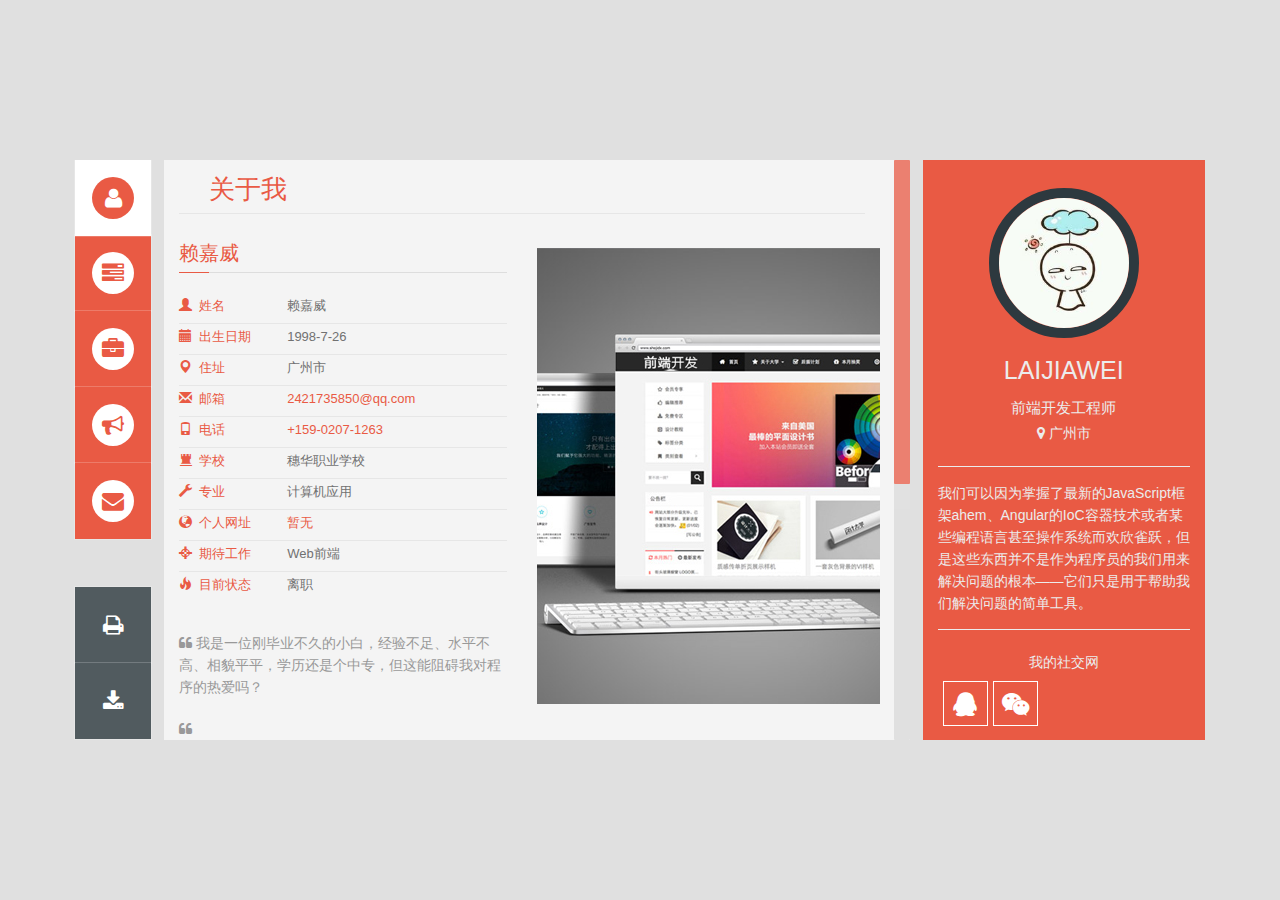
<file: index.html>
<!DOCTYPE html>
<!--[if lt IE 7]>      <html class="no-js lt-ie9 lt-ie8 lt-ie7"> <![endif]-->
<!--[if IE 7]>         <html class="no-js lt-ie9 lt-ie8"> <![endif]-->
<!--[if IE 8]>         <html class="no-js lt-ie9"> <![endif]-->
<!--[if gt IE 8]><!--> <html class="no-js"> <!--<![endif]-->
    <head>
        <meta name="keywords" content="ruiange，web前端个人简历，F2E，前端开发，个人网页，个人博客 " />
        <meta name="description" content="赖嘉威的web前端工程师个人简历">
        <title>LaiJiaWei-前端开发工程师简历</title>
        <meta http-equiv="content-type" content="text/html; charset=utf-8"/>
        <meta http-equiv="X-UA-Compatible" content="IE=edge,chrome=1">
        <meta name="viewport" content="width=device-width, initial-scale=1, maximum-scale=1"/>
        <link  rel="stylesheet" type="text/css" href="css/bootstrap.min.css" /><!--ui库-->
        <link rel="stylesheet" type="text/css" href="css/font-awesome.min.css" /><!--奥森字体库-->
        <link rel="stylesheet" type="text/css" href="css/animate.min.css" /><!--动画库-->
        <link rel="stylesheet" type="text/css" href="css/jquery.mCustomScrollbar.css" /><!--插件-->
        <link rel="stylesheet" type="text/css" href="css/colors/DarkBlue.css" id="colors-style" /><!--主体颜色-->
        <link rel="stylesheet" type="text/css" href="css/switcher.css" />
        <link rel="stylesheet" type="text/css" href="css/main.css" />
        <link rel="stylesheet" type="text/css" href="css/prettyPhoto.css"/> 
        <link rel="shortcut icon" type="image/x-icon" href="images/favicon/favicon.ico">
        <!--[if IE 7]>
                <link rel="stylesheet" type="text/css" href="css/icons/font-awesome-ie7.min.css"/>
        <![endif]-->
        <!--
                作者：ruiange
                时间：2015-10-12
            -->
        <style>
            @media only screen and (max-width : 991px){
                .resp-vtabs .resp-tabs-container {
                    margin-left: 13px;
                }
            }
            
            @media only screen and (min-width : 800px) and (max-width : 991px){
                .resp-vtabs .resp-tabs-container {
                    margin-left: 13px;
                    width:89%;
                }
            }       

        </style>
        
   </head>
    <body>
        <div class="wrapper">
           <section class="tab-content">
               <div class="container">
                   <div class="row">
                       <div class="col-md-12">
                           <div class="row">
                               <div class="col-md-3 widget-profil animated bounceInDown">
                                   <div class="row">
                                        <div class="col-lg-12 col-md-12 col-sm-3 col-xs-12 header_img animated bounceInDown  ">                     
                                             <div class="image-holder one" id="pic_prof_1" style="display:block">
                                                    <img class="head-image up circle" src="images/img/head-images.jpg" width="150" height="150" alt="" style="z-index: 0;">
                                            </div>
                                            <div class="circle-img" id="pic_prof_2" style="display:none"></div>
                                        </div>
                                        <div class="col-lg-12 col-md-12 col-sm-9 col-xs-12 header_desc animated bounceInRight"  >
                                            <div id="profile_info">
                                                <h1 id="name" class="transition-02">LaiJiaWei</h1>
                                                <h4 class="line">前端开发工程师</h4>
                                                <h6><span class="fa fa-map-marker"></span> 广州市</h6>
                                            </div>
                                            <div id="profile_desc">
                                                <p>
                                                    我们可以因为掌握了最新的JavaScript框架ahem、Angular的IoC容器技术或者某些编程语言甚至操作系统而欢欣雀跃，但是这些东西并不是作为程序员的我们用来解决问题的根本——它们只是用于帮助我们解决问题的简单工具。
                                                </p>
                                                
                                            </div>
                                             <div id="profile_social">
                                                <h6>我的社交网</h6>
                                                
                                                <a target="_blank" href="http://wpa.qq.com/msgrd?v=3&uin=2421735850&site=qq&menu=yes"><i class="fa fa-qq"></i></a>
                                                <a href="weixin.html" target="_blank"><i class="fa fa-weixin"></i></a>
                                                <div class="clear"></div>
                                            </div>
                                        </div>
                                    </div>
                               </div>
                               <div class="col-md-9 flexy_content animated bounceInUp" style="padding-left: 0;padding-right: 0;">
                                   <div id="verticalTab" class="resp-vtabs">
                                       <ul class="resp-tabs-list">
                                            <li class="tabs-profile hi-icon-wrap hi-icon-effect-5 hi-icon-effect-5a profile resp-tab-item resp-tab-active" data-tab-name="profile" aria-controls="tab_item-0" role="tab">           
                                                <span class="tite-list">关于我</span>
                                                <i class="fa fa-user icon_menu icon_menu_active"></i>
                                            </li>

                                            <li class="tabs-resume hi-icon-wrap hi-icon-effect-5 hi-icon-effect-5a resp-tab-item" data-tab-name="resume" aria-controls="tab_item-1" role="tab"> 
                                                <span class="tite-list">我的简历</span>
                                                <i class="fa fa-tasks icon_menu"></i>
                                            </li>

                                            <li class="tabs-portfolio hi-icon-wrap hi-icon-effect-5 hi-icon-effect-5a resp-tab-item" data-tab-name="portfolio" aria-controls="tab_item-2" role="tab"> 
                                                <span class="tite-list">我的项目作品</span>
                                                <i class="fa fa-briefcase icon_menu"></i>
                                            </li>

                                            <li class="tabs-blog hi-icon-wrap hi-icon-effect-5 hi-icon-effect-5a resp-tab-item" data-tab-name="blog" aria-controls="tab_item-3" role="tab">
                                                <span class="tite-list">博客</span>
                                                <i class="fa fa-bullhorn icon_menu"></i>
                                            </li>

                                            <li class="tabs-contact hi-icon-wrap hi-icon-effect-5 hi-icon-effect-5a resp-tab-item" data-tab-name="contact" style="margin-bottom: 48px !important;" aria-controls="tab_item-4" role="tab"> 
                                                <span class="tite-list">联系</span>
                                                <i class="fa fa-envelope icon_menu"></i> 
                                            </li>

                                            <a href="#" id="print"><i class="fa fa-print icon_print"></i> </a>
                                            <a href="#" id="downlowd" title="下载我的简历"><i class="fa fa-download icon_print"></i> </a>
                                           
                                        </ul>

                                        <div class="resp-tabs-container">
                                            <div id="profile" class="content_2">
                                                <h1 class="h-bloc">关于我</h1>
                                                <div class="row top-p">
                                                    <div class="col-md-6 profile-l">
                                                        <div class="title_content">
                                                            <div class="text_content">赖嘉威</div>
                                                            <div class="clear"></div>
                                                        </div>

                                                           <ul class="about">

                                                            <li class="aboutli_0 animated bounceInLeft">
                                                                <i class="glyphicon glyphicon-user"></i>
                                                                <label>姓名</label>
                                                                <span class="value"> 赖嘉威</span>
                                                                <div class="clear"></div>
                                                            </li>

                                                             <li class="aboutli_1 animated bounceInLeft">
                                                                <i class="glyphicon glyphicon-calendar"></i>
                                                                <label>出生日期</label>
                                                                <span class="value"> 1998-7-26</span>
                                                                <div class="clear"></div>
                                                            </li>

                                                            <li class="aboutli_2 animated bounceInLeft"> 
                                                                <i class="glyphicon glyphicon-map-marker"></i>
                                                                <label>住址</label>
                                                                <span class="value"> 广州市</span>
                                                                <div class="clear"></div>
                                                            </li>

                                                            <li  class="aboutli_3 animated bounceInLeft">
                                                                <i class="glyphicon glyphicon-envelope"></i>
                                                                <label>邮箱</label>
                                                                <span class="value"> <a href="mailto:2421735850@aliyun.com">2421735850@qq.com</a></span>
                                                                <div class="clear"></div>
                                                            </li>

                                                            <li  class="aboutli_4 animated bounceInLeft">
                                                                <i class="glyphicon glyphicon-phone"></i>
                                                                <label>电话</label>
                                                                <span class="value"><a href="tel://15902071263">+159-0207-1263</a> </span>
                                                                <div class="clear"></div>
                                                            </li>
                                                            <li  class="aboutli_5 animated bounceInLeft">
                                                                <i class="glyphicon glyphicon-tower"></i>
                                                                <label>学校</label>
                                                                <span class="value">穗华职业学校</span>
                                                                <div class="clear"></div>
                                                            </li>
                                                            
                                                            <li  class="aboutli_6 animated bounceInLeft">
                                                                <i class="glyphicon glyphicon-wrench"></i>
                                                                <label>专业</label>
                                                                <span class="value"> 计算机应用</span>
                                                                <div class="clear"></div>
                                                            </li>
                                                            
                                                            <li  class="aboutli_7 animated bounceInLeft">
                                                                <i class="glyphicon glyphicon-globe"></i>
                                                                <label>个人网址</label>
                                                                <span class="value"><a href="javascript:;" target="_blank">暂无</a></span>
                                                                <div class="clear"></div>
                                                            </li>
                                                            <li  class="aboutli_8 animated bounceInLeft">
                                                                <i class="glyphicon glyphicon-screenshot"></i>
                                                                <label>期待工作</label>
                                                                <span class="value">Web前端</span>
                                                                <div class="clear"></div>
                                                            </li>
                                                            <li  class="aboutli_9 animated bounceInLeft">
                                                                <i class="glyphicon glyphicon-fire"></i>
                                                                <label>目前状态</label>
                                                                <span class="value">离职</span>
                                                                <div class="clear"></div>
                                                            </li>

                                                        </ul>
                                                        
                                                         <p style="margin-bottom:20px">
                                                            <i class="fa fa-quote-left"></i>
                                                           我是一位刚毕业不久的小白，经验不足、水平不高、相貌平平，学历还是个中专，但这能阻碍我对程序的热爱吗？
                                                        </p>
                                                         <p style="margin-bottom:20px">
                                                            <i class="fa fa-quote-left"></i><br>
                                                           经验不足吗？<br>
                                                           吸取经验，慢慢来！<br>
                                                           水平不高吗？<br>
                                                           那就去提高啊，向高手请教，不懂就问！
                                                        相貌平平？<br>
                                                        这个就没有啥办法了，但也要做个有气质的人啊！
                                                        </p>
                                                    </div>
                                                    <div class="col-md-6 profile-r">
                                                        <div class="cycle-slideshow" style="position: relative;"><img src="images/img-profile/about_1.jpg" alt="" class="cycle-slide cycle-sentinel" style="top: 0px; left: 0px; opacity: 1; z-index: 100; position: static; visibility: hidden; display: block;">
                                                        <img src="images/img-profile/about_1.jpg" alt="" class="cycle-slide" style="position: absolute; top: 0px; left: 0px; visibility: visible; display: block; z-index: 100; opacity: 0.0189862;"><img src="images/img-profile/about_2.png" alt="" class="cycle-slide cycle-slide-active" style="z-index: 99; position: absolute; top: 0px; left: 0px; visibility: visible; display: block; opacity: 0.981014;"><img src="images/img-profile/about_3.png" alt="" class="cycle-slide" style="position: absolute; top: 0px; left: 0px; display: block; opacity: 0; visibility: hidden; z-index: 97;"></div>
                                                    </div>
                                                </div>
                                                <div class="row" id="services">
                                                    <div class="col-md-12">
                                                        <div class="title_content">
                                                            <div class="text_content">专业技能</div>
                                                            <div class="clear"></div>
                                                        </div>
                                                        <div class="col-md-4 pack-service">
                                                            <div class="service">
                                                                <div class="service-icon"><i class="fa fa-html5"></i></div>
                                                                <div class="service-detail">
                                                                    <h6>HTML</h6>
                                                                    <p>深刻理解Web标准<br>熟练运用html<br>熟悉html5新特性</p>
                                                                </div>
                                                            </div>
                                                        </div>
                                                        <div class="col-md-4 pack-service">
                                                            <div class="service">
                                                                <div class="service-icon"><i class="fa fa-css3"></i></div>
                                                                <div class="service-detail">
                                                                    <h6>CSS</h6>
                                                                    <p>熟练运用css及css3新属性<br>掌握bootstrap框架 </p>
                                                                </div>
                                                            </div>
                                                        </div>
                                                        <div class="col-md-4 pack-service">
                                                            <div class="service">
                                                                <div class="service-icon"><i class="fa fa-vimeo-square"></i></div>
                                                                <div class="service-detail">
                                                                    <h6>JavaScript</h6>
                                                                    <p>掌握jQuery<br>掌握原生JS的编程</p>
                                                                </div>
                                                            </div>
                                                        </div>
                                                     </div> 
                                                </div>
                                                <div class="border-list"></div>
                                            </div>
                                            <div id="profile" class="content_2">
                                                <h1 class="h-bloc">我的简历</h1>
                                                <div class="row">
                                                    <div class="col-md-6">
                                                        <div class="title_content" style="float: none;">
                                                            <div class="text_content">设计软件</div>
                                                            <div class="clear"></div>
                                                        </div>
                                                        <div class="skills">
                                                            <div class="skillbar clearfix" data-percent="65%">
                                                                <div class="skillbar-title"><span>Photoshop</span></div>
                                                                <div class="skillbar-bar" style="width: 65%;"></div>
                                                                <div class="skill-bar-percent">熟练</div>
                                                            </div>
                                                    
                                                            
                                                            <div class="skillbar clearfix" data-percent="50%">
                                                                <div class="skillbar-title"><span>Illustrateur</span></div>
                                                                <div class="skillbar-bar" style="width: 35%;"></div>
                                                                <div class="skill-bar-percent">熟悉</div>
                                                            </div>
                                                            
                                                            <div class="skillbar clearfix" data-percent="35%">
                                                                <div class="skillbar-title"><span>Flash</span></div>
                                                                <div class="skillbar-bar" style="width: 35%;"></div>
                                                                <div class="skill-bar-percent">熟悉</div>
                                                            </div>
                                                            
                                                        </div>
                                                        
                                                        
                                                       
                                                        <div class="title_content" style="float: none;">
                                                            <div class="text_content">前端开发</div>
                                                            <div class="clear"></div>
                                                        </div>
                                                       
                                                        <div class="skills">
                                                            
                                                            <div class="skillbar clearfix" data-percent="85%">
                                                                <div class="skillbar-title"><span>HTML</span></div>
                                                                <div class="skillbar-bar" style="width: 85%;"></div>
                                                                <div class="skill-bar-percent">精通</div>
                                                            </div>
                                                            
                                                            <div class="skillbar clearfix" data-percent="85%">
                                                                <div class="skillbar-title"><span>css</span></div>
                                                                <div class="skillbar-bar" style="width: 85%;"></div>
                                                                <div class="skill-bar-percent">精通</div>
                                                            </div>
                                                         
                                                            <div class="skillbar clearfix" data-percent="65%">
                                                                <div class="skillbar-title"><span>Javascript</span></div>
                                                                <div class="skillbar-bar" style="width: 65%;"></div>
                                                                <div class="skill-bar-percent">熟练</div>
                                                            </div>
                                                        
                                                            <div class="skillbar clearfix" data-percent="35%">
                                                                <div class="skillbar-title"><span>Php</span></div>
                                                                <div class="skillbar-bar" style="width: 25%;"></div>
                                                                <div class="skill-bar-percent">熟悉</div>
                                                            </div>
                                                           
                                                            <div class="skillbar clearfix" data-percent="20%">
                                                                <div class="skillbar-title"><span>AngularJs</span></div>
                                                                <div class="skillbar-bar" style="width: 20%;"></div>
                                                                <div class="skill-bar-percent">了解</div>
                                                            </div>
                                                            <div class="skillbar clearfix" data-percent="55%">
                                                                <div class="skillbar-title"><span>HTML5</span></div>
                                                                <div class="skillbar-bar" style="width: 70%;"></div>
                                                                <div class="skill-bar-percent">熟悉</div>
                                                            </div>
                                                            <div class="skillbar clearfix" data-percent="55%">
                                                                <div class="skillbar-title"><span>CSS3</span></div>
                                                                <div class="skillbar-bar" style="width: 80%;"></div>
                                                                <div class="skill-bar-percent">熟悉</div>
                                                            </div>
                                                        </div>
                                                        
                                                         
                                                        <!-- .title_content -->
                                                        <div class="title_content" style="float: none;">
                                                            <div class="text_content">办公软件</div>
                                                            <div class="clear"></div>
                                                        </div>
                                                        <!-- /.title_content -->
                                                            
                                                        <div class="skills">       
                                                            <!-- .skillbar -->
                                                            <div class="skillbar clearfix" data-percent="60%">
                                                                <div class="skillbar-title"><span>Word</span></div>
                                                                <div class="skillbar-bar" style="width: 60%;"></div>
                                                                <div class="skill-bar-percent">良好</div>
                                                            </div>
                                                            <!-- /.skillbar -->
                                                            
                                                            <!-- .skillbar -->
                                                            <div class="skillbar clearfix " data-percent="60%">
                                                                <div class="skillbar-title"><span>Excel</span></div>
                                                                <div class="skillbar-bar" style="width: 60%;"></div>
                                                                <div class="skill-bar-percent">良好</div>
                                                            </div>
                                                            <div class="skillbar clearfix " data-percent="60%">
                                                                <div class="skillbar-title"><span>Powerpoint</span></div>
                                                                <div class="skillbar-bar" style="width: 60%;"></div>
                                                                <div class="skill-bar-percent">良好</div>
                                                            </div>  
                                                        </div>
                                                        <div class="title_content" style="float: none;">
                                                            <div class="text_content">英语能力</div>
                                                            <div class="clear"></div>
                                                        </div>
                                                        <!-- /.title_content -->
                                                        
                                                        <div class="skills">
                                                            <!-- .skillbar -->
                                                            <div class="skillbar clearfix" data-percent="10%">
                                                                <div class="skillbar-title"><span>听写</span></div>
                                                                <div class="skillbar-bar" style="width: 80%;"></div>
                                                                <div class="skill-bar-percent">差</div>
                                                            </div>
                                                            <div class="skillbar clearfix " data-percent="10%">
                                                                <div class="skillbar-title"><span>读写</span></div>
                                                                <div class="skillbar-bar" style="width: 80%;"></div>
                                                                <div class="skill-bar-percent">差</div>
                                                            </div>
                                                        </div>
                                                        <div class="title_content" style="float: none;">
                                                            <div class="text_content">我的简历</div>
                                                            <div class="clear"></div>
                                                        </div>
                                                        <a href="javascript:;" class="download" style="margin:0;float: left;">
                                                            <span data-hover="Download My Resume"><i class="glyphicon glyphicon-download-alt"></i> 下载我的简历</span>
                                                        </a>
                                                    </div>
                                                    <div class="col-md-6 resume-left">   
                                                        <div class="title_content" style="margin-bottom:5px">
                                                            <div class="text_content">工作经历</div>
                                                            <div class="clear"></div>
                                                        </div>
                                                        <ul class="attributes">
                                                             <li class="first">
                                                                <h5>前端开发工程师 <span class="duration"><i class="fa fa-calendar color"></i> 2016-7 - 至今</span></h5>
                                                                <h6><span class="fa fa-briefcase"></span> 广州易尚网络有限公司</h6>
                                                                <p>1、负责网站的开发<br />
                                                                   2、PSD切图，根据PSD将页面静态化；<br />
                                                                   3、负责用户端前端HTML/JS/CSS代码的编写；<br />
                                                                   4、同期工作之余开始系统性的自学web前端各项技术。</p>
                                                            </li>
                                                        </ul>
                                                        <br>
                                                        <div class="title_content">
                                                            <div class="text_content">教育背景</div>
                                                            <div class="clear"></div>
                                                        </div>
                                                        <ul class="attributes">
                                                            <li class="first">
                                                                <h5>计算机网络技术 <span class="duration"><i class="fa fa-calendar color"></i> 2014 - 2016</span></h5>
                                                                <h6><span class="fa fa-book"></span> 穗华职业学校</h6>
                                                                <p>2016年毕业穗华职业学校，计算机系，计算机网络技术专业。在校表现良好，曾被评为优秀学生会干部。</p>
                                                            </li>
                                                        </ul>
                                                        <br>  
                                                        <div class="title_content">
                                                            <div class="text_content">在校获奖记录</div>
                                                            <div class="clear"></div>
                                                        </div>
                                                        <ul class="attributes">
                                                            <li class="first">
                                                                <h5>院校级奖 <span class="duration"><i class="fa fa-calendar color"></i> 2014 - 2016</span></h5>
                                                                <h6><span class="fa fa-trophy"></span> </h6>
                                                                <p></p>
                                                            </li>
                                                        </ul>
                                                        <br>  
                                                    </div>
                                                </div>

                                                <div class="border-list"></div>
                                            </div>
                                            <div id="profile" class="content_2">
                                                <h1 class="h-bloc">我的作品</h1>
                                                <div class="container-portfolio">

                                                    <ul id="filters" class="clearfix">
                                                        <li><span class="filter active" data-filter="catWeb catGraphic catMotion logo">全部</span></li>
                                                        <li><span class="filter" data-filter="catGraphic">毕业设计</span></li>
                                                        <li><span class="filter" data-filter="catMotion">项目网站</span></li>
                                                        <li><span class="filter" data-filter="logo">小案例</span></li>
                                                    </ul>
                                                    <div id="portfoliolist">
                                                        
                                                        <div class="portfolio catMotion mix_all" data-cat="catMotion" style="display: inline-block; opacity: 1;"> 
                                                            <div class="portfolio-wrapper">     
                                                                <a href="http://www.zgqdmhw.com/">

                                                                    <img src="images/portfolio/qingdao.png" alt="Visual Infography" style="top: 0px;">
                                                                    </a><div class="label" style="bottom: -40px;"><a href="demo/bmh/index.html">
                                                                        </a><div class="label-text"><a href="demo/bmh/index.html">
                                                                            </a><a class="text-title">网站</a>
                                                                            <span class="text-category">移动版</span>
                                                                        </div>
                                                                        <div class="label-bg"></div>
                                                                    </div>
                                                                
                                                            </div>
                                                        </div>

                                                         <div class="portfolio catMotion mix_all" data-cat="catMotion" style="display: inline-block; opacity: 1;"> 
                                                            <div class="portfolio-wrapper">     
                                                                <a href="http://www.dxdlwpt.com/">

                                                                    <img src="images/portfolio/dxdlw.png" alt="Visual Infography" style="top: 0px;">
                                                                    </a><div class="label" style="bottom: -40px;"><a href="demo/bmh/index.html">
                                                                        </a><div class="label-text"><a href="demo/bmh/index.html">
                                                                            </a><a class="text-title">网站</a>
                                                                            <span class="text-category">移动版</span>
                                                                        </div>
                                                                        <div class="label-bg"></div>
                                                                    </div>
                                                                
                                                            </div>
                                                        </div>

                                                        <div class="portfolio logo mix_all" data-cat="logo" style="display: inline-block; opacity: 1;"> 
                                                            <div class="portfolio-wrapper">     
                                                                <a href="demo/test/index.html">

                                                                    <img src="images/portfolio/test.png" alt="Visual Infography" style="top: 0px;">
                                                                    </a><div class="label" style="bottom: -40px;"><a href="demo/bmh/index.html">
                                                                        </a><div class="label-text"><a href="demo/bmh/index.html">
                                                                            </a><a class="text-title">案例</a>
                                                                            <span class="text-category">bootstrap响应</span>
                                                                        </div>
                                                                        <div class="label-bg"></div>
                                                                    </div>
                                                                
                                                            </div>
                                                        </div>
                                        
                                                        <div class="portfolio logo mix_all" data-cat="logo" style="display: inline-block; opacity: 1;"> 
                                                            <div class="portfolio-wrapper">     
                                                                <a href="demo/select/select.html">

                                                                    <img src="images/portfolio/select.png" alt="Visual Infography" style="top: 0px;">
                                                                    </a><div class="label" style="bottom: -40px;">
                                                                        </a><div class="label-text">
                                                                            </a><a class="text-title">案例</a>
                                                                            <span class="text-category">下拉菜单</span>
                                                                        </div>
                                                                        <div class="label-bg"></div>
                                                                    </div>
                                                                
                                                            </div>
                                                        </div>

                                                        <div class="clear"></div>

                                                    </div>
                                                   
                                                </div>
                                                <div class="border-list"></div>
                                            </div>
                                            <div id="profile" class="content_2">
                                                <h1 class="h-bloc">我的博客</h1>
                                            </div>
                                            <div id="profile" class="content_2">    
                                                <h1 class="h-bloc">联系我</h1>
                                                <div class="row">

                                            <div class="col-lg-12">
                                                <div id="map"><span style="font-size: 20px;">如果需要电话联系：</span><button class="btn"><a href="tel://15902071263">拨打电话</a></button>
                                                    <br><br><span style="font-size: 20px;">发送电子邮件：</span><button class="btn"><a href="#">给我发电子邮件</a></button>
                                                </div>
                                            </div>  

                                            <div class="col-lg-12">
                                                <div class="row" id="contact-user">
                                                    <div class="col-md-5">
                                                        <div class="contact-info">
                                                        </div>
                                                    </div>
                                                </div>
                                            </div>  
                                        </div>
                                            </div>
                                        </div>
                                   </div>
                               </div>
                           </div>
                       </div>
                   </div>
               </div>
           </section>
        </div>



        <script type="text/javascript" src="js/jquery.min.js"></script>
        
      
        <script type="text/javascript" src="js/bootstrap.min.js"></script> 
        
       
        <script type="text/javascript" src="js/jquery.cycle2.min.js"></script>
        
       
        <script type="text/javascript" src="js/jquery.mixitup.min.js"></script> 
        <script type="text/javascript" src="js/HeadImage.js"></script>

       
        <script type="text/javascript" src="js/easyResponsiveTabs.min.js"></script> 

       
        <script type="text/javascript" src="js/jsSwitcher/jquery.cookie.js"></script>   

       
        <script type="text/javascript" src="js/jsSwitcher/switcher.js"></script>    

       
        <script type="text/javascript" src="js/jquery.mCustomScrollbar.concat.min.js"></script>     

       
        <script type="text/javascript" src="js/jquery.prettyPhoto.js"></script>
        
        
        
        <script type="text/javascript" src="js/gmaps.min.js"></script>

        
        <script type="text/javascript" src="js/main.js"></script>
        
      
        <script type="text/javascript">

            var mouseX;
            var mouseY;
            var imageOne;

        
            $(init);

            
            $(window).load(init);
            $(window).resize(init);

           
            $(window).mousemove(getMousePosition);

        
            function init() {

             
                mouseX = 0;
                mouseY = 0;

               
                imageOne = new HeadImage("one");

            }

           
            function getMousePosition(event) {

              
                mouseX = event.pageX;
                mouseY = event.pageY;

                
                imageOne.setImageDirection();

            }

        </script>


        <!--[if lt IE 9]>
            <script src="http://html5shiv.googlecode.com/svn/trunk/html5.js"></script>
        <![endif]-->



    </body>
</html>
</file>
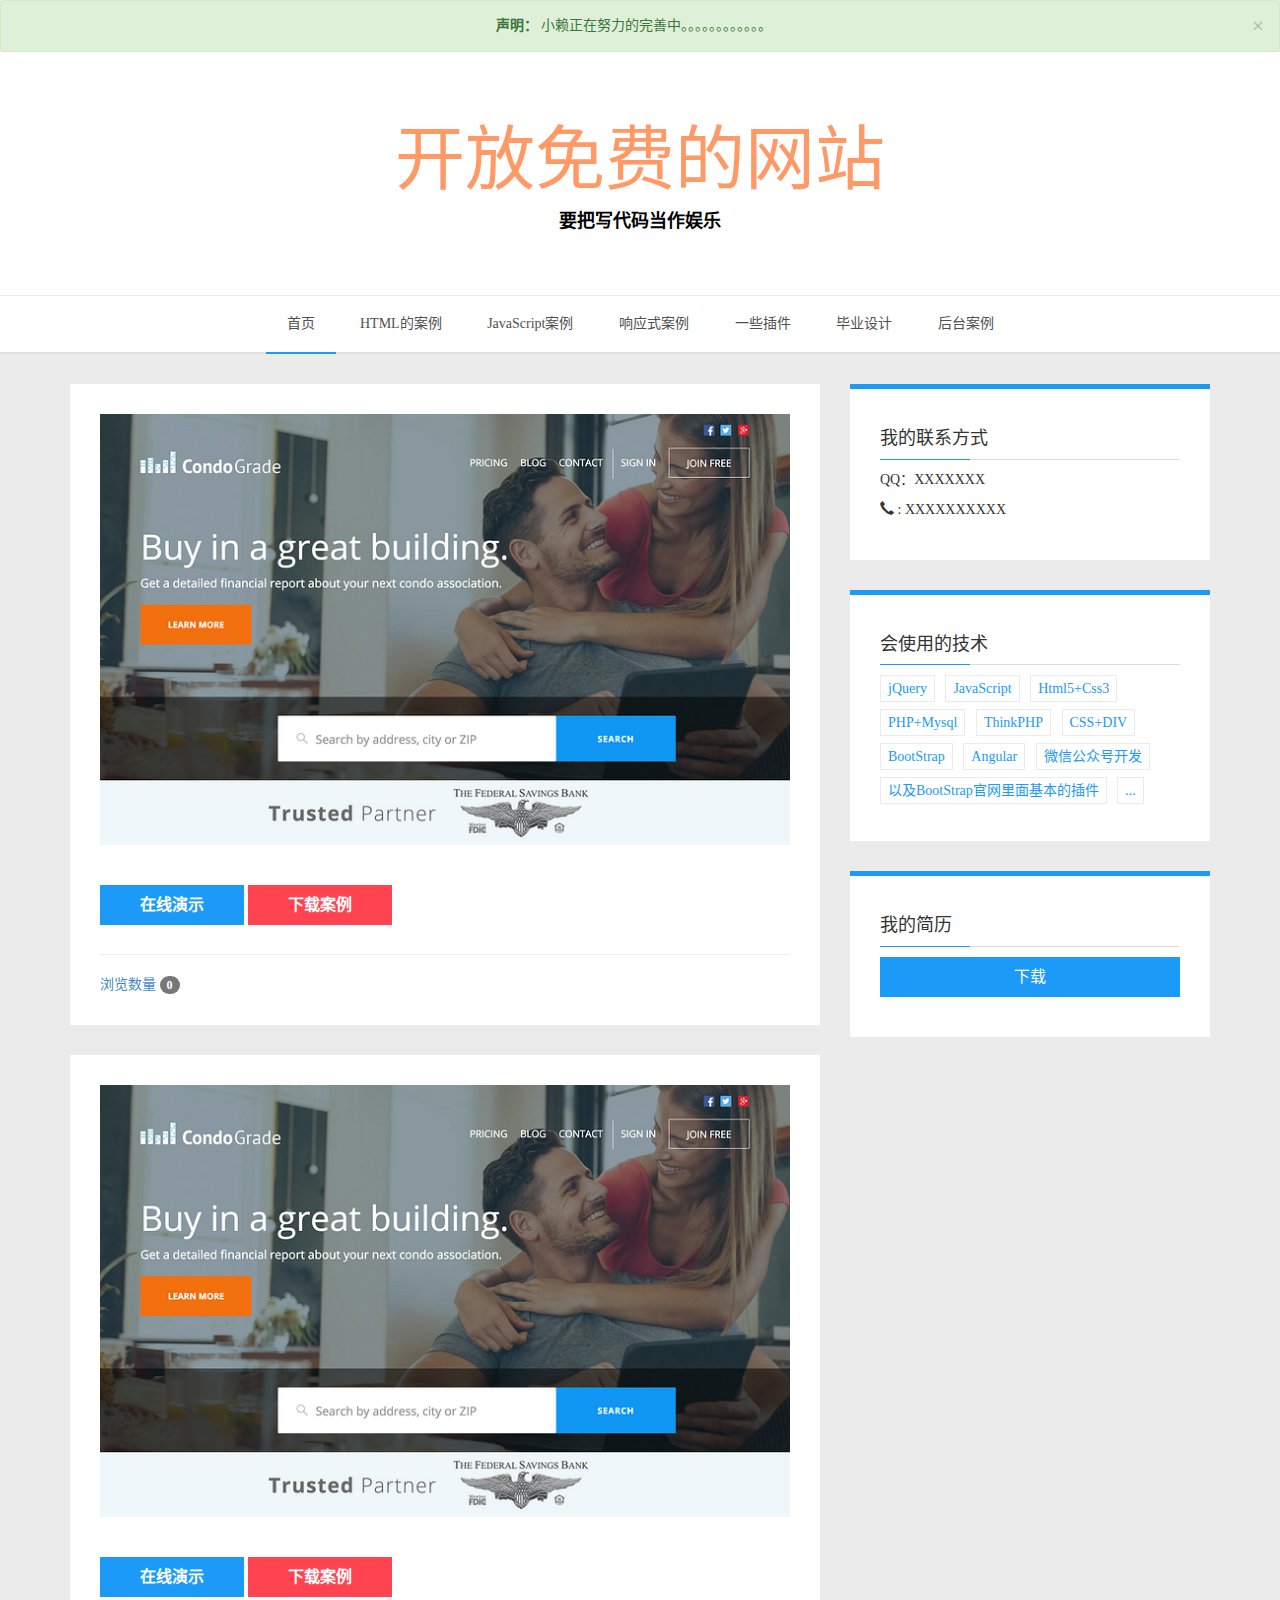
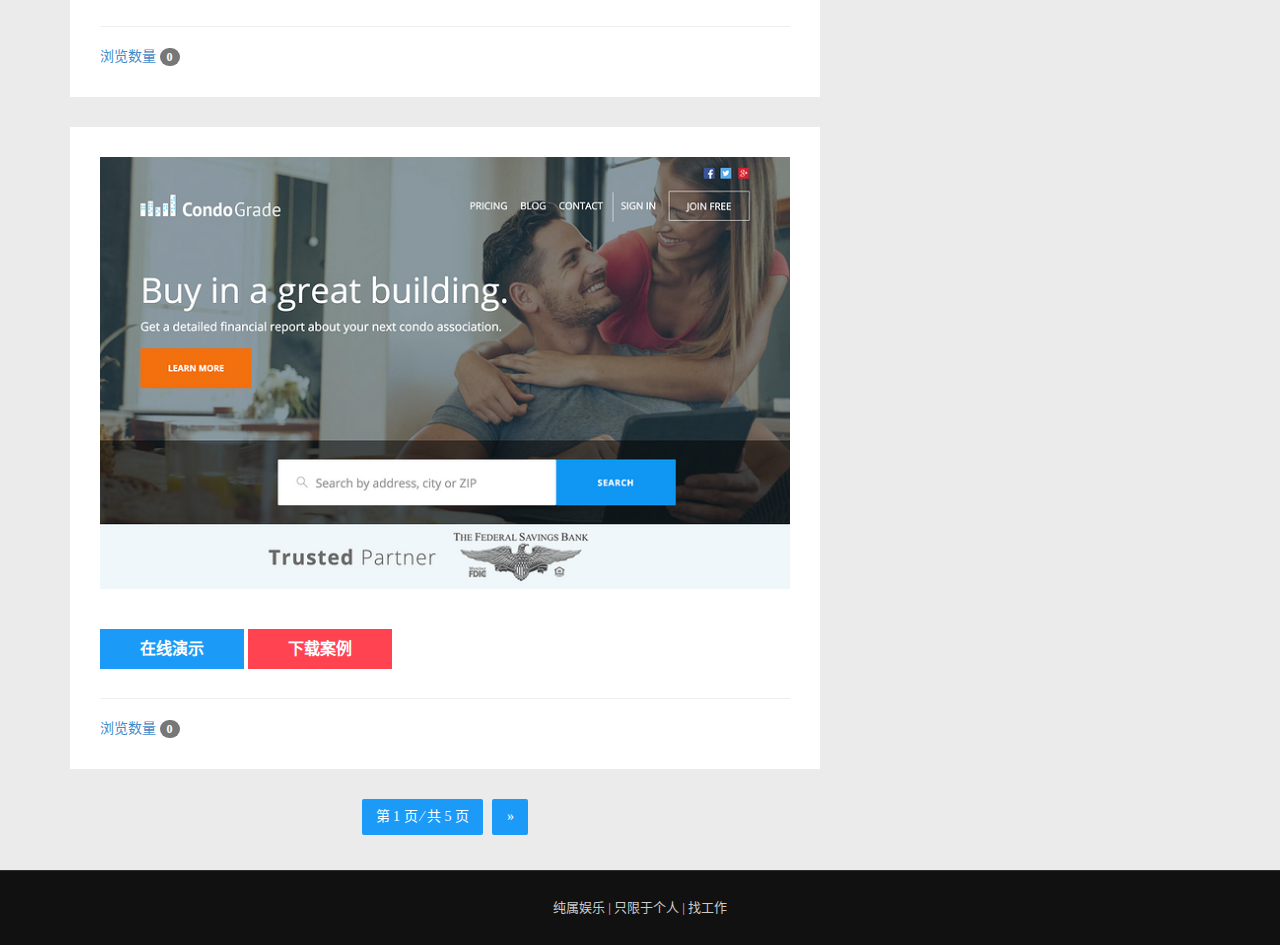
<file: demo/test/index.html>
<!DOCTYPE html>
<html lang="zh-cn">
  <head>
    <meta charset="utf-8">
    <meta http-equiv="X-UA-Compatible" content="IE=edge">
    <meta name="viewport" content="width=device-width, initial-scale=1">
    <title>标题</title>

    <!-- Bootstrap -->
    <link href="./css/bootstrap.min.css" rel="stylesheet">
    <!-- Buttons 库的核心文件 -->
    <link rel="stylesheet" href="./css/buttons.css">
    <!-- 引入自己定义的样式 -->
    <link rel="stylesheet" href="./css/mystyle.css">
    <link rel="stylesheet" href="./font-awesome/css/font-awesome.min.css">
    <!-- HTML5 shim and Respond.js for IE8 support of HTML5 elements and media queries -->
    <!-- WARNING: Respond.js doesn't work if you view the page via file:// -->
    <!--[if lt IE 9]>
      <script src="http://cdn.bootcss.com/html5shiv/3.7.2/html5shiv.min.js"></script>
      <script src="http://cdn.bootcss.com/respond.js/1.4.2/respond.min.js"></script>
    <![endif]-->
  </head>
  <body style="height:1200px;">
    <div class="alert alert-success" role="alert">
      <button class="close" type="button" data-dismiss="alert"><span aria-hidden="true">&times;</span><span class="sr-only">Close</span></button>
      <strong>声明：</strong> 小赖正在努力的完善中。。。。。。。。。。。。
    </div>
	 <header class="main-header">
        <div class="container">
            <div class="row">
                <div class="col-sm-12">
                    <h1 class="text-center">开放免费的网站</h1>
                    <p class="text-info text-center">要把写代码当作娱乐</p>
                </div>
            </div>
        </div>
    </header>

    <nav class="main-navigation navbar-default" role="navigation">
    	
        <div class="container">
            <div class="row">
                <div class="col-sm-12">
                    <div class="navbar-header">
                      <span class="nav-navbar-toggle collapsed" data-toggle="collapse" data-target="#main-menu">
                        <span class="sr-only">Toggle navigation</span>
                        <i class="fa fa-bars fa-3x"></i>
                      </span>
                    </div>

                    <div class="collapse navbar-collapse" id="main-menu">
                        <ul class="menu">
                            <li role="presentation" class="nav-current"><a href="javascript:;">首页</a></li>
                            <li role="presentation"><a href="javascript:;">HTML的案例</a></li>
                            <li role="presentation"><a href="javascript:;">JavaScript案例</a></li>
                            <li role="presentation"><a href="javascript:;">响应式案例</a></li>
                            <li role="presentation"><a href="javascript:;">一些插件</a></li>
                            <li role="presentation"><a href="javascript:;">毕业设计</a></li>
                            <li role="presentation"><a href="javascript:;">后台案例</a></li>
                        </ul>
                    </div>
                </div>
            </div>
        </div>

    </nav>

    <div class="container main-content">
        <div class="row">
            <main class="col-md-8">
                <article class="post">
                    <div class="post-featured-image">
                        <img src="./images/1.png" />
                    </div>
                    <div class="page-header">
                      <a href="javascript:;" class="button button-lowercase button-primary "><strong>在线演示</strong></a>
                      <a href="javascript:;" class="button button-lowercase button-caution  "><strong>下载案例</strong></a>
                    </div>
                    
                    <a href="javascript:;">浏览数量 <span class="badge bgd">0</span></a>
                </article>
                <article class="post">
                    <div class="post-featured-image">
                        <img src="./images/1.png" />
                    </div>
                    <div class="page-header">
                      <a href="javascript:;" class="button button-lowercase button-primary "><strong>在线演示</strong></a>
                      <a href="javascript:;" class="button button-lowercase button-caution  "><strong>下载案例</strong></a>
                    </div>
                    
                    <a href="javascript:;">浏览数量 <span class="badge bgd">0</span></a>
                </article>
                <article class="post">
                    <div class="post-featured-image">
                        <img src="./images/1.png" />
                    </div>
                    <div class="page-header">
                      <a href="javascript:;" class="button button-lowercase button-primary "><strong>在线演示</strong></a>
                      <a href="javascript:;" class="button button-lowercase button-caution  "><strong>下载案例</strong></a>
                    </div>
                    
                    <a href="javascript:;">浏览数量 <span class="badge bgd">0</span></a>
                </article>
                <nav class="pagination" role="navigation">
                    <span class="page-number">第 1 页 ⁄ 共 5 页</span>
                        <a href="index.html">&raquo;</a>
                </nav>
            </main>
            <aside class="col-md-4">
                <div class="widget">
                    <h4 class="title">我的联系方式</h4>
                    <div class="content community">
                        <p>QQ：XXXXXXX</p>
                        <p><span class="glyphicon glyphicon-earphone"></span> : XXXXXXXXXX</a></p>
                    </div>
                </div>
                <div class="widget">
                    <h4 class="title">会使用的技术</h4>
                    <div class="content tag-cloud">
                        <a href="javascript:;">jQuery</a>
                        <a href="javascript:;">JavaScript</a>
                        <a href="javascript:;">Html5+Css3</a>
                        <a href="javascript:;">PHP+Mysql</a>
                        <a href="javascript:;">ThinkPHP</a>
                        <a href="javascript:;">CSS+DIV</a>
                        <a href="javascript:;">BootStrap</a>
                        <a href="javascript:;">Angular</a>
                        <a href="javascript:;">微信公众号开发</a>
                        <a href="javascript:;">以及BootStrap官网里面基本的插件</a>
                        <a href="/tag-cloud/">...</a>
                    </div>
                </div>
                <div class="widget">
                    <h4 class="title">我的简历</h4>
                    <div class="content community">
                        <p><a href="javascript:;" class="button button-primary button-block">下载</a></p>
                    </div>
                </div>
            </aside>

        </div>
    </div>

    <a href="javascript:;" id="back-to-top" style=""><i class="fa fa-chevron-up"></i></a>

    
    <div class="copyright">
       纯属娱乐 | 只限于个人 | 找工作
    </div>
    <!-- jQuery (necessary for Bootstrap's JavaScript plugins) -->
    <script src="./js/jquery.min.js"></script>
    <!-- Include all compiled plugins (below), or include individual files as needed -->
    <script src="./js/bootstrap.min.js"></script>

    <!-- 插件-->
    <script src="./js/stickUp.min.js"></script>
    <script src="./js/index.js"></script>
  </body>
</html>
</file>
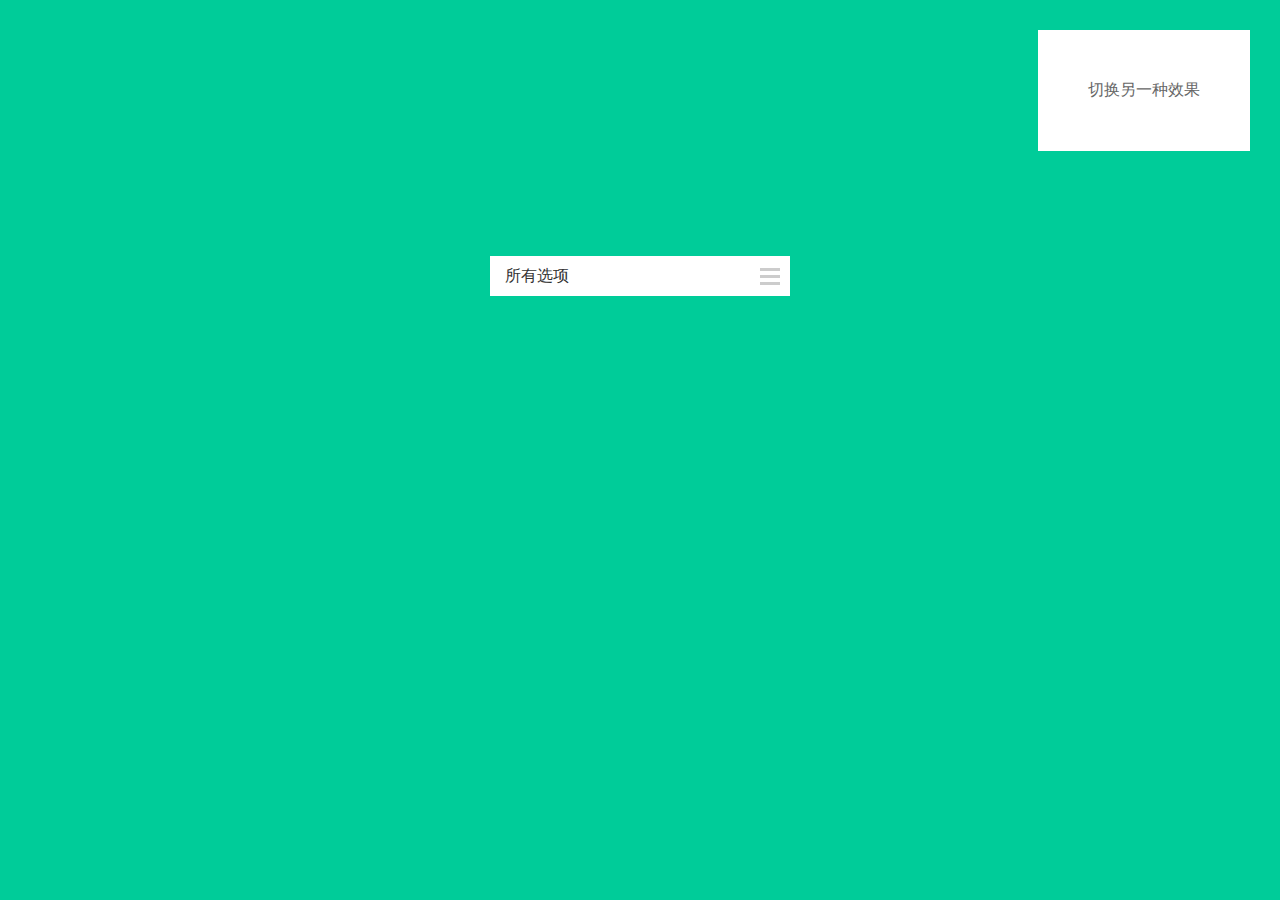
<file: demo/select/select.html>
<!doctype html>
<html lang="en">
<head>
	<meta charset="UTF-8">
	<title>Document</title>
	<script src="http://code.jquery.com/jquery-2.1.4.min.js"></script>
</head>
<style>
	body, p, ul{
		margin:0;
		padding: 0;
	}
	body{
		background: #0c9;
		color: #333;
	}
	.content{
		padding-top: 20%;
	}
	.content .select{
		width:300px;
		height:40px;
		margin:0 auto;
		font-family: "微软雅黑";
		font-size: 16px;
		background: #fff;
		position: relative;
	}
	.content .select > i{
		position: absolute;
		top: 12px;
		right:10px;
		width:20px;
		height: 11px;
		border-top:3px #ccc solid;
		border-bottom: 3px #ccc solid;
	}
	.content .select > i:after{
		content: '';
		position: absolute;
		top:4px;
		left:0;
		width:100%;
		height:3px;
		background: #ccc;
	}
	.content .select p{
		padding:0 15px;
		line-height: 40px;
		cursor:pointer;
	}
	.content .select ul{
		list-style: none;
		position: absolute;
		top:20px;
		left: 0;
		z-index: 1;
		background: #fff;
		width: 100%;
		overflow: hidden;
		height:0;
		transition:height .3s ease-out, top.3s ease-out;
	}
	.content .select ul li{
		padding:0 15px;
		line-height: 40px;
		cursor: pointer;
		opacity: 0;
		transform:translateX(300px);
		transition:transform .3s ease-out;
	}
	.content .select ul li:hover{
		background: #e0e0e0;
	}
	.content .select ul li.selected{
		color:#0c9;
	}
	.content .select.open ul{
		height:200px;
		top:-80px;
		transition:all .2s ease-in;
	}
	.content .select.open ul li{
		opacity: 1;
		transform: translateX(0);
	}
	.content .select.open ul li:nth-child(1){
		transition:opacity .3s ease-in .05s, transform .3s ease-in .05s;
	}
	.content .select.open ul li:nth-child(2){
		transition:opacity .3s ease-in .1s, transform .3s ease-in .1s;
	}
	.content .select.open ul li:nth-child(3){
		transition:opacity .3s ease-in .15s, transform .3s ease-in .15s;
	}
	.content .select.open ul li:nth-child(4){
		transition:opacity .3s ease-in .2s, transform .3s ease-in .2s;
	}
	.content .select.open ul li:nth-child(5){
		transition:opacity .3s ease-in .25s, transform .3s ease-in .25s;
	}
	.btnSwitch a{
		color:#666;
		background:#fff;
		position:absolute;
		top:30px;
		text-decoration: none;
		padding:50px;
		right: 30px;
	}
</style>
<script>
	$(function (){
		$('.select > p').on('click', function(e){
			$('.select').toggleClass('open');
			e.stopPropagation();
		});
		$('.select > ul li').on('click', function(e){
			var _this = $(this);
			$('.select > p').text(_this.attr('data-value'));
			_this.addClass('selected').siblings().removeClass('selected');
			$('.select').removeClass('open');
			e.stopPropagation();
		});
		$(Document).on('click',function (){
			$('.select').removeClass('open');
			e.stopPropagation();
		})
	})
</script>
<body>
	<div class="content">
		<div class="btnSwitch">
			<a href="select2.html">切换另一种效果</a>
		</div>
		<div class="select">
			<p>所有选项</p>
			<i></i>
			<ul>
				<li data-value="所有选项" class="selected">所有选项</li>
				<li data-value="html">html</li>
				<li data-value="css">css</li>
				<li data-value="javascript">javascript:;</li>
				<li data-value="jQuery">jQuery</li>
			</ul>
		</div>
	</div>
</body>
</html>
</file>
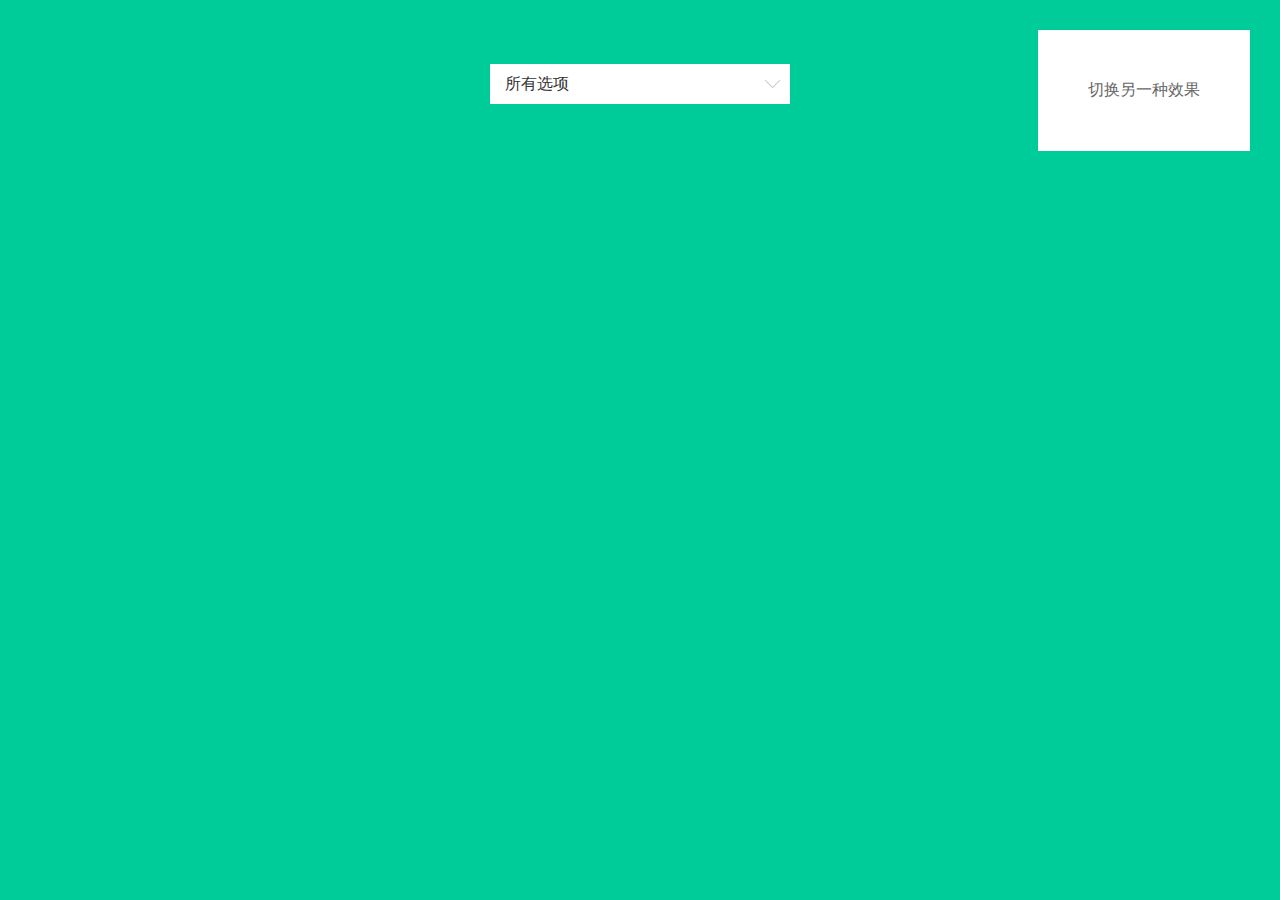
<file: demo/select/select2.html>
<!doctype html>
<html lang="en">
<head>
	<meta charset="UTF-8">
	<title>Document</title>
	<script src="http://code.jquery.com/jquery-2.1.4.min.js"></script>
</head>
<style>
	body, p, ul{
		margin:0;
		padding:0;
	}
	body{
		background:#0c9;
		color:#333;
	}
	.content{
		padding-top:5%;
	}
	.content .select{
		width:300px;
		height:40px;
		margin:0 auto;
		font-family: "Microsoft Yahei";
		font-size:16px;
		background:#fff;
		position: relative;
	}
	.content .select:after{
		content: '';
		display: block;
		width: 10px;
		height: 10px;
		border-left: 1px #ccc solid;
		border-bottom: 1px #ccc solid;
		position: absolute;
		top:11px;
		right:12px;
		transform:rotate(-45deg);
		transition:transform .3s ease-out, top .3s ease-out;
	}
	.content .select p{
		padding: 0 15px;
		line-height: 40px;
		cursor:pointer;
	}
	.content .select ul{
		list-style: none;
		background: #fff;
		width: 100%;
		overflow-y:auto;
		position: absolute;
		top:40px;
		left:0;
		max-height:0;
		transition: max-height .3s ease-out;
	}
	.content .select ul li{
		padding:0 15px;
		line-height: 40px;
		cursor:pointer;

	}
	.content .select ul li:hover{
		background: #e0e0e0;
	}
	.content .select ul li.selected{
		background: #39f;
		color: #fff;
	}

	@-webkit-keyframes slide-down{
		0%{transform: scale(1, 0);}
		25%{transform: scale(1, 1.2);}
		50%{transform: scale(1, 0.85);}
		75%{transform: scale(1, 1.05);}
		100%{transform: scale(1, 1);}
	}
	.content .select.open ul{
		max-height:250px;
		transform-origin:50% 0; 
		-webkit-animation:slide-down .5s ease-in;
		transition: max-height ease-out;
	}
	.content .select.open:after{
		transform:rotate(-225deg);
		top:18px;
		transition:all .3s ease-in;
	}
	.btnSwitch a{
		color:#666;
		background:#fff;
		position:absolute;
		top:30px;
		text-decoration: none;
		padding:50px;
		right: 30px;
	}
</style>
<script>
	$(function (){
		$('.select > p').on('click', function (e){
			$('.select').toggleClass('open');   //toggleClass 作用  有open有移除  无就添加
			e.stopPropagation();
		});
		$('.select ul li').on('click', function (e){
			var _this = $(this);
			$('.select > p').text(_this.attr('data-value'));
			_this.addClass('selected').siblings().removeClass('selected');
			$('.select').removeClass('open');
			e.stopPropagation();
		});
		$(document).on('click', function (){
			$('.select').removeClass('open');
		});
	});
</script>
<body>
	<div class="content">
		<div class="btnSwitch">
			<a href="select.html">切换另一种效果</a>
		</div>
		<div class="select">
			<p>所有选项</p>
			<ul>
				<li data-value="所有选项" class="selected">所有选项</li>
				<li data-value="html">html</li>
				<li data-value="css">css</li>
				<li data-value="javascript">javascript:;</li>
				<li data-value="jQuery">jQuery</li>
			</ul>
		</div>
	</div>
</body>
</html>
</file>
<file: css/colors/DarkBlue.css>
/* ========================================================================================= */
/* ==================================== DarkBlue #e95a44 =================================== */
/* ========================================================================================= */

.btn-primary {
    background: #e95a44;
}
.btn-primary:hover {
    background: #e95a44;
}
a {
    color: #e95a44;
}
.icon_menu {
    background: #fff !important;
    color: #e95a44;
}
.icon_menu_active, .icon_menu_hover {
    background: #e95a44 !important;
    color: #fff !important;
    transition-property: background-color;
    transition-duration: 0.3s;
    transition-timing-function: linear;
}
.mCSB_dragger_bar {
    background: #e95a44 !important;
}
#style-2::-webkit-scrollbar-thumb {
    background-color:#e95a44;
}
.span-info {
    color: #e95a44;
}
#contactform .submit:hover, #comment_form .submit:hover {
    webkit-filter: brightness(98%) !important;
}
#profile .col-md-5 h2, #profile .col-md-5 h4, #resume .col-md-6 p, #resume .col-md-6 span.duration {
    color: #e95a44;
}
#resume .resume-left ul li h5 {
    border-bottom: 1px solid #e95a44;
}
.attributes span.glyphicon, .attributes h6 {
    color: #e95a44;
}
.blog-article a.read_m:hover {
    border: 1px solid #e95a44;
    background-color: #e95a44;
}
.border-list {
    border: 1px solid #e95a44;
}
.content-post h1 {
    color: #e95a44;
}
a.readmore:hover, a.readmore:focus, a.readmore:active {
    border: 1px solid #e95a44;
    background-color: #e95a44;
}
.border-list {
    border: 1px solid #e95a44;
}
.content-post h1 {
    color: #e95a44;
}
a.readmore:hover, a.readmore:focus, a.readmore:active {
    border: 1px solid #e95a44;
    background-color: #e95a44;
}
.ch-info-prof {
    background: rgba(76, 173, 252, 0.6);
}
#profile .col-md-6 h1 {
    color: #e95a44;
}
.download:hover span, .download:focus span {
    background: #e95a44;
}
.download span::before{
    color: #e95a44;
}
.download span, .ch-info .ch-info-back {
    background: #e95a44;
}
.resp-tabs-container h1 {
    color: #e95a44 !important;
}

@media screen and (max-width:540px) {
    .content-inner {
        border-top: 5px solid #e95a44;
    }
}
#contactform .submit, #comment_form .submit {
    background-color: #e95a44;
}
#profile .about i.glyphicon, #profile .about label {
    color: #e95a44;
}
#section-title, #categories_sidebar ul.categories li a:hover {
    background: #e95a44;
}
#tags .tags_sidebar .tags-list li {
    border: 1px solid #e95a44;
    color: #e95a44;
}
#tags .tags_sidebar .tags-list li a {
    color: #e95a44;
}
#tags .tags_sidebar .tags-list li:hover {
    background: #e95a44;
}
h2.resp-accordion:hover .hi-icon, .no-touch .hi-icon-effect-5 .hi-icon:hover {
    border: 1px solid #e95a44 !important;
}
@media only screen and (max-width: 800px) {
    .icon_menu_active, .icon_menu_hover {
        background: #fff !important;
        color: #e95a44 !important;
        transition-property: background-color;
        transition-duration: 0.3s;
        transition-timing-function: linear;
    }
    h2.resp-accordion {
        background: #e95a44 !important;
    }
    h2.resp-accordion:hover {
        background: rgba(233, 100, 68, 0.8) !important;
    }
    h2.resp-tab-active {
        background: rgba(233, 100, 68, 0.8) !important;
    }
}
.title_content:after, .icon_content {
    background: #e95a44;
}
.text_content {
    color: #e95a44;
}
.panel-default>.panel-heading {
    color: #fff;
    background-color: #e95a44;
}
.nbs-flexisel-inner {
    border: 5px solid #e95a44;
}
.modal-header {
    background: #e95a44;
}
.skillbar-title, .skillbar-bar {
    background: rgba(233, 90, 68, 0.8);
}
.portfolio .label-bg, #filters li span.active {
    background: #e95a44;
}
.portfolio .label-bg, #filters li span:hover  {
    background: #e95a44;
    -webkit-transition: all .3s ease-in;
    -moz-transition: all .3s ease-in;
    -o-transition: all .3s ease-in;
    transition: all .3s ease-in;
}
#sidebar-right .search-blog i, #sidebar-left .search-blog i {
    background: #e95a44;
}
.icon-switcher {	
    color: #e95a44 !important;
}
.resp-tabs-list li {
    background: #e95a44;
    color: #fff;
}
#services .pack-service .service-icon i {
    border: 3px solid #e95a44;
    color: #e95a44;
    background: #fff;
}
#services .pack-service:hover .service-icon i {
    background: #e95a44;
}
.widget-profil{
    background: #e95a44;   
}
.widget-profil .head-image{
    border: 10px solid #2d393f;
}
.widget-profil .circle-img {
    border: 10px solid #2d393f;
}
.widget-profil  h1 {
    color:#ececec;
}
.widget-profil  h4 {
    color:#ececec; 
}
.widget-profil  h6 {
    color:#ececec; 
}
.widget-profil  p {
    color:#ececec !important;
}
.widget-profil #profile_desc {
    border-bottom: 1px solid #ececec;
    border-top: 1px solid #ececec;
}
#profile_social a:hover {
    color : #e95a44;
}
#profile_social a{
    background-color: #e95a44;
}
#blog .post_media {
    border-top: 5px solid #e95a44;
}
#blog .post_media  .post-format-icon {
    background: #e95a44;
}
.reference span {
    color : #e95a44;
}
</file>
<file: css/switcher.css>
/* =================================================================== */
/* Styles Switcher
====================================================================== */
#custumize-style{background-color:#505656;width:270px;position:fixed;top:10px;z-index:9999;left:0px;border-radius:0 0 3px 0;}
#custumize-style div{padding:0px 8px;padding-bottom:5px;}
#custumize-style h3{color:#fff;font-size:12px;text-transform:capitalize;padding-left:25px;font-size:13px;font-weight:bold;margin:0;}
#custumize-style h2{font-size:23px;color:#fff;margin-top:0px;padding-bottom:12px;padding-left:30px;padding-top:11px;background:#727777;text-transform:capitalize;font-weight:400;}
#custumize-style h2 a{display:block;height:58px;position:absolute;right:-39px;top:0;width:40px;border-radius:0 3px 3px 0;padding-right:5px;padding-bottom:5px;padding-top:5px;}
.icon-switcher{background:#F9F7F6;margin-left:0px;margin-top:-5px;padding:12px 12px;position:absolute;font-size:22px;}
.colors-style{list-style:none;margin:0px 0px 10px 20px;overflow:hidden;}
.colors-style li{float:left;margin:2px;}
.colors-style li a{display:block;width:42px;height:25px;cursor:pointer;}
.layout select{width:100%;padding:5px;border:none;margin:0 0 0 -5px;color:#666;cursor:pointer;}
#button-reset{margin:0 0 15px 2px;}
#button-reset a{color:#fff;font-size:14px;padding:9px 12px;display:inline-block;border:0px;font-family:Arial, sans-serif;cursor:pointer;width:195px;margin-left:18px;text-align:center;}
.gray{background:#888;}
.green{background:#B1CD00;}
.blue{background:#0087F7;}
.red{background:#fe000a;}
.yellow{background:#FDB000;}
.orange{background:#FF4343;}
.DarkBlue{background:#3B5998;}
.rose{background:#EF3E96;}
.darkolivegreen{background:#496A15;}
.lightseagreen{background:#43B6B1;}
.gray-bg{background:#666666;}
.green-bg{background:#8ec449;}
.blue-bg{background:#21BED7;}
.red-bg{background:#e74c3c;}
.yellow-bg{background:#ecce4c;}
.bg1{background-image:url("../images/bg/bg1.png");}
.bg2{background-image:url("../images/bg/bg2.png");}
.bg3{background-image:url("../images/bg/bg3.png");}
.bg4{background-image:url("../images/bg/bg4.png");}
.bg5{background-image:url("../images/bg/bg5.png");}
.colors-style li a.active{box-shadow:0 0 0 2px #F7F7F7 inset}
@media only screen and (max-width:1029px){#custumize-style{}
}
.clean-check #r1 + label, .clean-check #r2 + label, .clean-check #r3 + label{margin-left:22px;}
.clean-check #s1 + label, .clean-check #sd_right + label{margin-left:22px;}
.layouts{padding-bottom:0px;}
.clean-check input[type="radio"]{display:none;}
.clean-check input[type="radio"] + label{font-size:13px;color:#999;display:inline-block;margin-right:30px;}
.clean-check input[type="radio"] + label span{display:inline-block;width:19px;height:19px;margin:-1px 4px 0 0;vertical-align:middle;background:url(../images/check_radio_sheet.png) -38px top no-repeat;cursor:pointer;}
.clean-check input[type="radio"]:checked + label span{background:url(../images/check_radio_sheet.png) -57px top no-repeat;}
</file>
<file: css/main.css>
/*--------------------------------------------------
----------------------- Base styles ----------------
---------------------------------------------------*/

@media (min-width: 1200px) {
    .container {
        width: 1130px !important;
    }
}

#preloader {
    position: fixed;
    width: 100%;
    height: auto;
    min-height: 100%;
    top: 0;
    left: 0;
    background-color: #ffffff;
    z-index: 9999;
}

#spinner {
    position: absolute;
    width: 80px;
    height: 80px;
    top: 50%;
    left: 50%;
    margin: -40px 0 0 -40px;
    background: url(../images/spinner.gif) no-repeat;
}
#portfolio .mCSB_container { 
    margin-right: 0 !important; 
}

#custumize-style {
    display: none;
}
label {
    font-weight: 400 !important;
}
.text-left {
    text-align: left !important;
}
.clear {
    clear: both;
}
ul, li, nav {
    font: inherit;
    vertical-align: baseline;
    margin: 0;
    padding: 0;
    list-style: none;
}
body {
    margin: 0;
    font-family: 'Lato', sans-serif;
    font-weight: 400;
    font-size: 13px;
    line-height: 25px;
    color: #333333;
    overflow-x: hidden;
    background:#e0e0e0;
    padding: 0;
}
h1, h2, h3, h4, h5, h6, .h1, .h2, .h3, .h4, .h5, .h6 {
    font-family: 'Lato', sans-serif;
    font-weight: 300;
}

.wrapper {
    display: block;
    width: 100%;
    overflow: hidden;
    position: absolute;
    top: 50%; 
    margin: -290.5px auto 0 auto;
}
h1 {
    font-size: 18px;
    text-transform: uppercase;
    padding: 0;
    margin: 0;
}
.resp-tabs-container h1 {
    font-size: 26px;
    color: #999;
    text-transform: inherit;
    margin-top: 0;
    margin-bottom: 15px;
    padding-bottom: 10px;
    padding-left: 30px;
    border-bottom: 1px solid #e6e6e6;
}

.resp-tabs-container h1:not(.h-bloc) {
    background: none;
}

a {
    text-decoration: none !important;
}

.copyrights{text-indent:-9999px;height:0;line-height:0;font-size:0;overflow:hidden;}
/*--------------------------------------------------
---------------------- resp-tabs -------------------
---------------------------------------------------*/

.icon_menu {
    font-size: 22px;
    -webkit-transition: background 0.3s, color 0.3s, box-shadow 0.3s;
    -moz-transition: background 0.3s, color 0.3s, box-shadow 0.3s;
    transition: background 0.3s, color 0.3s, box-shadow 0.3s;
    display: inline-block;
    cursor: pointer;
    margin: 0;
    width: 42px !important;
    height: 42px !important;
    text-align: center;
    position: relative;
    z-index: 2;
    border-radius: 50%;
    -o-border-radius: 50%;
    -ms-border-radius: 50%;
    -webkit-border-radius: 50%;
    -moz-border-radius: 50%;
    line-height: 43px;
}

#verticalTab {
    z-index: 1;
    height: 100%;
    background: #fff;
}
l.resp-tabs-list, p {
    margin: 0;
    padding: 0;
}
.resp-tabs-list li {
    font-size: 13px;
    display: inline-block;
    padding: 13px 15px;
    margin: 0;
    list-style: none;
    cursor: pointer;
    float: left;
}
.resp-tabs-container {
    padding: 0;
    background-color: #fff;
    clear: left;
}
h2.resp-accordion {
    font-size: 15px;
    text-transform: uppercase;
    color: #fff;
    padding: 0.32em 0em 0.32em 0.70em;
    margin: 0;
    list-style: none;
    cursor: pointer;
    background: #303030; 
    border-bottom: 1px solid rgba(255, 255, 255, 0.1);
    line-height: 0px;
    cursor: pointer;
    padding: 5px;
    display: none;
}
.resp-tab-content {
    display: none;
}
.resp-tab-active {
    border-bottom: none;
    margin-bottom: -1px !important;
    padding: 12px 14px 14px 14px !important;
}
.resp-tab-active {
    border-bottom: none;
    background-color: #fff;
}
.resp-content-active, .resp-accordion-active {
    display: block;
}
.resp-tab-content {
    border: 1px solid #ccc;
}
h2.resp-accordion {
    font-size: 17px;
    margin: 0;
    padding: 10px 15px;
}
h2.resp-tab-active {
    border-bottom: 1px solid #ccc !important;
    margin-bottom: 0 !important;
    padding: 10px 15px !important;
}
h2.resp-tab-title:last-child {
    border-bottom: 12px solid #ccc !important;
    background: blue;
}
/*-----------------------------------*/
/*-----------Vertical tabs-----------*/
/*-----------------------------------*/

.resp-vtabs ul.resp-tabs-list {
    float: left;
    width: 9%;
    margin-bottom: 10px;
}
.resp-vtabs .resp-tabs-list li {
    display: block;
    padding: 17px !important;
    margin: 0;
    cursor: pointer;
    float: left;
    text-align: center;
    box-shadow: 0 0 0 1px rgba(255, 255, 255, 0.2);
}

.resp-vtabs .resp-tabs-list li:first-child {
    border-top: none;
}
.resp-vtabs .resp-tabs-list li:last-child {
    border-bottom: none;
}

.resp-vtabs .resp-tabs-container {	
    padding: 0;
    background-color: #f4f4f4;
    float: left;
    width: 88%;
    height: 580px;
    clear: none;
    margin-left: 13px;
}
.resp-vtabs .resp-tab-content {
    border: none;
}
.resp-vtabs li.resp-tab-active {
    border-right: none;
    color: #fff;
    position: relative;
    z-index: 1;
    padding: 17px !important;
    background: #fff;
}
.resp-tabs-list li:hover {
    -webkit-transition: all .6s ease-in;
    -moz-transition: all .6s ease-in;
    -o-transition: all .6s ease-in;
    transition: all .6s ease-in;
    background: #fff;
}
.resp-arrow {
    width: 0;
    height: 0;
    float: right;
    margin-top: 3px;
    border-left: 6px solid transparent;
    border-right: 6px solid transparent;
    border-top: 12px solid #c1c1c1;
}
h2.resp-tab-active span.resp-arrow {
    border: none;
    border-left: 6px solid transparent;
    border-right: 6px solid transparent;
    border-bottom: 12px solid #9B9797;
}
/*-----------------------------------*/
/*---------Accordion styles----------*/
/*-----------------------------------*/

.resp-easy-accordion h2.resp-accordion {
    display: block;
}
.resp-easy-accordion .resp-tab-content {
    border: 1px solid #c1c1c1;
}
.resp-easy-accordion .resp-tab-content:last-child {
    border-bottom: 1px solid #c1c1c1 !important;
}
.resp-jfit {
    width: 100%;
    margin: 0;
}
.resp-tab-content-active {
    display: block;
}
h2.resp-accordion:first-child {
    border-top: 1px solid rgba(255, 255, 255, 0.1) !important;
}

/*Here your can change the breakpoint to set the accordion, when screen resolution changed*/
@media only screen and (max-width: 800px) {
    ul.resp-tabs-list {
        display: none;
    }
    h2.resp-accordion {
        display: block;
    }
    .resp-vtabs .resp-tab-content {
        border: 1px solid #C1C1C1;
        padding: 15px;
    }
    .resp-vtabs .resp-tabs-container {
        border: none;
        float: none;
        width: 100%;
        min-height: initial;
        clear: none;
    }
    .resp-accordion-closed {
        display: none !important;
    }
    .resp-vtabs .resp-tab-content:last-child {
        border-bottom: 1px solid #c1c1c1 !important;
    }
    .scrollbar {
        height: 100% !important;
        overflow-y: hidden !important;
    }
    .contact-form .main-heading {
        margin-top: 45px;
    }

    .tiltle_contacts {
        margin-bottom: 0 !important;
    }
    .wrapper {
        position: relative !important;
        margin: 15px auto !important;
    }

    .flexy_content {
        clear: both;
    }
    .resp-vtabs .resp-tabs-container {
        margin-left: 0 !important;
    }
    ul.about li span.value {
        margin-right: 30px;
    }
    .tite-list-resp{
        position: relative;
        top: -3px;
        left: 10px;
    }
    .widget-profil #profile_desc{
        border-top: 0 !important;
        border-bottom: 0 !important;
    }

}
.tite-list {
    padding-left: 5px !important;
    font-size: 13px;
    position: relative;
    top: -6px;
    display:none;
}

.icon-list {
    font-size: 40px !important;
    left: 15px !important;
    text-align: center !important;
    position: relative;
    top: 2px;
}
p {
    font-size: 14px;
    line-height: 22px;
    text-align: left;
    margin: 0;
    color: #999 !important;
    font-family: 'Lato', sans-serif;
}
.active-hi-icon {
    background: #04B2E8 !important;
    border: 1px solid #04B2E8 !important;
}

.resp-tabs-list li:hover .hi-icon, .no-touch .hi-icon-effect-5 .hi-icon:hover {
    background: #04B2E8;
    border: 1px solid #04B2E8 !important;
}
h2.resp-accordion:hover .hi-icon, .no-touch .hi-icon-effect-5 .hi-icon:hover {
    background: #04B2E8;
}
h2.resp-accordion:hover {
    background: #282828;
}

/*--------------------------------------------------
------------------- Google Maps --------------------
---------------------------------------------------*/

#map {
    display: block;
    width: 100% !important;
    height: 300px !important;
    margin: 0 auto;
    -moz-box-shadow: 0 5px 20px #ccc;
    -webkit-box-shadow: 0 5px 20px #ccc;
    box-shadow: 0 5px 20px #ccc;
    border-bottom: 1px solid #CCC;
    border-top: 1px solid #CCC;
}
#map.large {
    height: 500px;
}
.overlay {
    display: block;
    text-align: center;
    color: #fff;
    font-size: 60px;
    line-height: 80px;
    opacity: 0.8;
    background: #4477aa;
    border: solid 3px #336699;
    border-radius: 4px;
    box-shadow: 2px 2px 10px #333;
    text-shadow: 1px 1px 1px #666;
    padding: 0 4px;
}
.overlay_arrow {
    left: 50%;
    margin-left: -16px;
    width: 0;
    height: 0;
    position: absolute;
}
.overlay_arrow.above {
    bottom: -15px;
    border-left: 16px solid transparent;
    border-right: 16px solid transparent;
    border-top: 16px solid #336699;
}
.overlay_arrow.below {
    top: -15px;
    border-left: 16px solid transparent;
    border-right: 16px solid transparent;
    border-bottom: 16px solid #336699;
}
/*--------------------------------------------------
----------------------- Contact --------------------
---------------------------------------------------*/

#contact-user {
    padding: 30px 0;
    overflow: hidden;
}
.contact-info, .contact-form {
    float: left;
    margin-bottom: 30px;
}
.contact-form {
    width: 100%;
}
.contact-info ul {
    float: left;
    margin-left: 0px; 
}
.contact-info ul li {
    font-size: 13px;
    line-height: 20px;
    color: #666;
    overflow: hidden;
    width: 267px;
}
#contactform,
#comment_form {
    padding-left: 0;
}
#contactform p,
#comment_form p {
    margin-bottom: 15px;
}
#contactform p label,
#comment_form p label {
    display: block;
    color: #999;
    margin-bottom: 8px;
    font-size: 13px;
}
#contactform .input,
#comment_form .input {
    line-height: 20px;
    height: 20px;
    width: 60%;
}
#contactform .textarea,
#comment_form .textarea {
    width: 95%;
}
#contactform .submit, #contactform .reset,
#comment_form .submit, #comment_form .reset {
    color: #fff;
    padding: 8px;
    border: none;
    cursor: pointer;
    font-size: 13px;
    margin-left: 23px;
}
#contactform .submit:hover,
#comment_form .submit:hover {
    -webkit-filter: brightness(98%) !important;
}

#contactform .reset:hover,
#comment_form .reset:hover {
    background-color: #666;
    -webkit-filter: brightness(98%);
}
#contactform .reset,
#comment_form .reset {
    background-color: #999999;
    width: 120px;
}
#contactform .input, .textarea,
#comment_form .input, .textarea {
    padding: 6px;
    background-color: #f5f5f5;
    border: 1px solid #CCC;
    color: #999;
    border-radius: 3px;
    -moz-border-radius: 3px;
    -webkit-border-radius: 3px;
    font-size: 13px;
}
#icon-status {
    cursor: pointer;
}
#maps-status {
    text-align: center;
    border: 3px solid #2f9b68;
    color: #2f9b68;
    width: 34px;
    margin: 0 auto;
    -webkit-border-radius: 10px;
    border-radius: 10px;
    margin-bottom: 10px;
}
#maps-status:hover {
    color: #fff;
    background: #2f9b68;
}
#contact {
    background-color: #fff;
}
.resp-tabs-list li span {
    text-transform : uppercase;
}

.content_2 {
    height: 580px;
    -webkit-box-sizing:border-box;
    -moz-box-sizing:border-box;
    box-sizing:border-box;		
}

/*--------------------------------------------------
----------------------- Portfolio ------------------
---------------------------------------------------*/

.container-portfolio { 
    position: relative; 
    width: 100%; 
    margin: 0 auto; 
    -webkit-transition: all 1s ease;
    -moz-transition: all 1s ease;
    -o-transition: all 1s ease;
    transition: all 1s ease;	
}

#filters {
    margin:1%;
    padding:0;
    list-style:none;
    display: inline-block;

}

#filters li {
    float:left;
    text-align: center;
}

#filters li span {
    display: block;
    padding:5px 20px;		
    text-decoration:none;
    color:#fff;
    cursor: pointer;
    background: #577285;
    margin: 2px;
}

#filters li span.active {
    color:#fff;
}

#portfoliolist .portfolio {
    -webkit-box-sizing: border-box;
    -moz-box-sizing: border-box;
    -o-box-sizing: border-box;
    width:31%;
    margin:1%;
    display:none;
    float:left;
    overflow:hidden;
}

.portfolio-wrapper {
    overflow:hidden;
    position: relative !important;
    background: #666;
    cursor:pointer;
}

.portfolio img {
    max-width:100%;
    position: relative;
}

.portfolio .label {
    position: absolute;
    width: 100%;
    height:40px;
    bottom:-40px;
    display: block !important;
}

.portfolio .label-bg {
    width: 100%;
    height:100%;
    position: absolute;
    top:0;
    left:0;
}

.portfolio .label-text {
    color:#fff;
    position: relative;
    z-index:500;
    padding:5px 8px;
    font-weight:300;
}

.portfolio .text-title {
    display:block;
    font-size:13px;
    margin: 1px;
    color : #fff;
    text-transform:capitalize;
}
#fancybox-title {
    margin-left: 10px !important;
    width: 380px !important;
    bottom: 10px !important;
    display: block !important;
}


@media only screen and (max-width: 767px) {

    #portfoliolist .portfolio {
        width:48%;
        margin:1%;
    }	

    .widget-profil,
    .flexy_content {
        margin-left: 10px;
        margin-right: 10px;
    }

}

@media only screen and (max-width: 550px) {

    #filters li  {
        width: 100%;
    }

    #profile .cycle-slideshow {
        display: none;
    }

}

/* #Clearing */
/* Self Clearing Goodness */
.container:after { content: "\0020"; display: block; height: 0; clear: both; visibility: hidden; }

.clearfix:before,
.clearfix:after,
.row:before,
.row:after {
    content: '\0020';
    display: block;
    overflow: hidden;
    visibility: hidden;
    width: 0;
    height: 0; }
.row:after,
.clearfix:after {
    clear: both; }
.row,
.clearfix {
    zoom: 1; }

.clear {
    clear: both;
    display: block;
    overflow: hidden;
    visibility: hidden;
    width: 0;
    height: 0;
}

/*--------------------------------------------------
---------------------- Title  ---------------------
---------------------------------------------------*/
.title_content {
    display: inline-block;
    font-size: 20px;
    color: #ffffff;
    text-align: center;
    width: 100%;
    margin-bottom: 20px;
    border-bottom: 1px solid #DDD;
}

.title_content:after {
    height: 1px;
    display: block;
    left: 0;
    content: " ";
    position: relative;
    width: 30px;
    top: 1px;
}

.text_content {
    display: inline-block;
    float: left;
    font-family: 'Lato', sans-serif;
    font-size: 20px;
    margin-top: 10px;
    text-transform: uppercase;
    padding-top: 2px;
    margin-bottom: 5px;
}
/*--------------------------------------------------
---------------------- Profile ---------------------
---------------------------------------------------*/
#profile .about i.glyphicon  {
    margin-right: 3px;
}

#profile .profile-r {
    padding-right: 0;
}
#profile .cycle-slideshow {
    margin-top: 19px;
    margin-bottom: 20px;
    width: 348px;
    height: 456px;
}
#profile .cycle-slideshow img {
    width: 100%;
}
.bottom-p .panel-body {
    padding: 15px;
    color: #999 !important;
    font-size: 14px;
    font-family: 'Lato', sans-serif;
}
.bottom-p .panel-group .panel {
    border-radius:0px;
}

.bottom-p .panel-heading {
    border-top-right-radius: 0px;
    border-top-left-radius: 0px;
}

ul.about li span.value {
    width: 220px;
    text-align: left;
    float: right;
}
ul.about li {
    margin: 0;
    color: #717171;
    display: block;
    font-size: 13px;
    border-bottom: 1px solid #e6e6e6;
}

ul.about li:last-child {
    border-bottom: none;
}
ul.about {
    margin-bottom: 30px;
}

#profile .bottom-p  {
    margin-top: 20px;
}

#profile .bottom-p p {
    border-left:0;
}


#profile .bottom-p h3 {
    margin-top: 60px;
    margin-bottom: 20px;
}
/** style profile 3 **/
.ch-grid-prof {
    margin: 20px 0 0 0;
    padding: 0;
    list-style: none;
    display: block;
    text-align: center;
    width: 100%;
}
.ch-grid-prof:after, .ch-item-prof:before {
    content: '';
    display: table;
}
.ch-grid-prof:after {
    clear: both;
}
.ch-grid-prof li {
    width: 220px;
    height: 220px;
    display: inline-block;
    margin: 20px;
}
.ch-items-prof {
    width: 150px;
    height: 150px;
    border-radius: 50%;
    overflow: hidden;
    position: relative;
    cursor: default;
    box-shadow: inset 0 0 0 5px rgba(255,255,255,0.6), 0 1px 2px rgba(0,0,0,0.1);
    box-shadow: inset 0 0 0 3px rgba(255,255,255,0.6), 0 1px 2px rgba(0,0,0,0.1);
    transition: all 0.4s ease-in-out;
    margin: 0 auto;
    margin-bottom: 10px;
}
.ch-info-prof {
    position: absolute;
    width: inherit;
    height: inherit;
    border-radius: 50%;
    overflow: hidden;
    opacity: 0;
    transition: all 0.4s ease-in-out;
    transform: scale(0);
}
.ch-info-prof h3 {
    color: #fff;
    text-transform: uppercase;
    letter-spacing: 2px;
    font-size: 25px;
    margin: 0 auto;
    padding: 50px 0 0 0;
    text-shadow: 0 0 1px #fff, 0 1px 2px rgba(0,0,0,0.3);
    line-height: 22px;
    border: none;
}
.ch-info-prof p {
    color: #fff;
    padding: 10px 5px;
    font-style: italic;
    margin: 0 30px;
    font-size: 12px;
    border-top: 1px solid rgba(255,255,255,0.5);
    opacity: 0;
    transition: all 1s ease-in-out 0.4s;
}
.ch-info-prof p a {
    display: block;
    color: rgba(255,255,255,0.7);
    font-style: normal;
    text-transform: uppercase;
    font-size: 9px;
    letter-spacing: 1px;
    padding-top: 4px;
}
.ch-info-prof p a:hover {
    color: rgba(255,242,34, 0.8);
}
.ch-items-prof:hover {
    box-shadow: inset 0 0 0 1px rgba(255,255,255,0.1), 0 1px 2px rgba(0,0,0,0.1);
}
.ch-items-prof:hover .ch-info-prof {
    transform: scale(1);
    opacity: 1;
}
.ch-items-prof:hover .ch-info-prof p {
    opacity: 1;
}


/*--------------------------------------------------
------------------- porfil-widget --------------------
---------------------------------------------------*/

.widget-profil{
    height: 580px;   
    float: right; 
}
.widget-profil .circle {
    display: block;
    width: 150px;
    height: 150px;
    margin: 1em auto;
    background-size: cover;
    background-repeat: no-repeat;
    background-position: center center;
    -webkit-border-radius: 99em;
    -moz-border-radius: 99em;
    border-radius: 99em;
}

.widget-profil .circle-img {
    display: block;
    width: 150px;
    height: 150px;
    margin: 1em auto;
    background-size: cover;
    background-repeat: no-repeat;
    background-position: center center;
    -webkit-border-radius: 99em;
    -moz-border-radius: 99em;
    border-radius: 99em;
    background-image: url('../images/img/front.png');
    margin-top: 25px;
    margin-bottom: 7px;
}

.widget-profil  h1 {
    font-size: 40px;
    line-height: 60px;
    text-align: center;
    font-weight: 400;

}

.widget-profil  h4 {
    text-align: center;
    font-size: 15px;
    margin-top: 0px;  

}
.widget-profil  h6 {
    text-align: center;
    font-size: 14px;
    font-weight: 400;

}

.widget-profil  p {
    border-left: 0px;
}

.widget-profil #profile_desc
{
    padding-top: 15px;
    padding-bottom: 15px;
}

.widget-profil #profile_info
{
    padding-bottom: 15px;
}

.widget-profil #profile_social
{
    padding-top: 15px;
}

#profile_social a{
    width: 45px;
    height: 45px;
    line-height: 45px;
    margin: 0px 0px 0px 5px;
    padding: 0;
    border-width: 1px;
    border-style: solid;
    text-align: center;
    font-size: 24px;
    float: left;
    display: block;
    color : #fff;
    -webkit-transition: all .3s ease-in;
    -moz-transition: all .3s ease-in;
    -o-transition: all .3s ease-in;
    transition: all .3s ease-in;
}

#profile_social a:hover{
    background-color: #fff;
}
.widget-profil .image-holder{
    position: relative;
    margin: 15px auto;
    width: 150px;
    height: 150px;
}

.widget-profil .head-image{
    position: absolute;
    top: 0;
    left: 0;
    width: 150px;
    height: 150px;
}

.widget-profil  .head-image{
    z-index: 0;
}
.widget-profil  .front{
    z-index: 1;
}

@media only screen and (min-width: 1200px) {

    .widget-profil #profile_social a{ 
        width: 45px;	
        height: 45px;	
        line-height: 45px;	
        font-size: 24px;	
    }
    .widget-profil h1 {
        font-size: 25px;
        line-height: 60px;
    }
}

@media only screen and (max-width: 1199px) {

    .widget-profil #profile_social a { 
        width: 34px;	
        height: 34px;	
        line-height: 34px;	
        font-size: 20px;	
    }

    .widget-profil h1 {
        font-size: 24px;
        line-height: 50px;
    }

}

@media only screen and (max-width: 260px) {
    .widget-profil h1 {
        font-size: 25px !important;
        line-height: 39px !important;
    }

    .widget-profil h4 {
        font-size: 13px !important;
    }

    .widget-profil{ 	
        height: 265px !important;
        margin-bottom: 20px;
        float: none;
    }
    #profile_social {
        display: none;
    }
    #profile_desc {
        display:none;
    }
}

@media only screen  and (max-width: 766px) {
    .widget-profil{ 	
        height: 285px !important;
        margin-bottom: 20px;
        float: none;
    }
    #profile_social {
        display: none;
    }
    #profile_desc {
        display:none;
    }

    .widget-profil h1 {
        font-size: 22px !important;
        line-height: 39px !important;
    }

    .widget-profil h4 {
        font-size: 13px !important;
    }
}

@media only screen and (min-width : 766px) and (max-width: 800px) {
    .widget-profil{ 	
        height: 210px !important;
        margin-bottom: 20px;
        float: none;
    }
    #profile_social {
        display: none;
    }
}

@media only screen and (min-width : 550px) and (max-width : 991px) {
    #profile .cycle-slideshow {
        margin-left: auto !important;
        margin-right: auto !important;
    }
}

@media only screen and (min-width : 800px) and (max-width : 991px) {

    .widget-profil{ 	
        height: 210px !important;	
        margin-bottom: 20px;
        float: none;
    }

    #profile_social {
        display: none;
    }
    #profile_desc {
        border-bottom: 0 !important;
    }
}

/*--------------------------------------------------
------------- buttion download vcard ---------------
---------------------------------------------------*/

/* Effect 10: reveal, push out */


.download {
    position: relative;
    display: block;
    margin: 20px 25px;
    outline: none;
    color: #fff;
    text-decoration: none;
    text-transform: uppercase;
    letter-spacing: 1px;
    text-shadow: 0 0 1px rgba(255,255,255,0.3);
    font-size: 1.35em;
    text-align: center;
}
.download:hover, .download:focus {
    outline: none;
}
.download {
    line-height: 2em;
    -webkit-perspective: 800px;
    -moz-perspective: 800px;
    perspective: 800px;
}
.download span {
    position: relative;
    display: inline-block;
    padding: 3px 15px 0;
    /*box-shadow: inset 0 3px #0390bb;*/
    -webkit-transition: background 0.6s;
    -moz-transition: background 0.6s;
    transition: background 0.6s;
    -webkit-transform-origin: 50% 0;
    -moz-transform-origin: 50% 0;
    transform-origin: 50% 0;
    -webkit-transform-style: preserve-3d;
    -moz-transform-style: preserve-3d;
    transform-style: preserve-3d;
    -webkit-transform-origin: 0% 50%;
    -moz-transform-origin: 0% 50%;
    transform-origin: 0% 50%;
}
.download span::before {
    position: absolute;
    top: 0;
    left: 0;
    width: 100%;
    height: 100%;
    background: #fff;
    content: attr(data-hover);
    -webkit-transform: rotateX(270deg);
    -moz-transform: rotateX(270deg);
    transform: rotateX(270deg);
    -webkit-transition: -webkit-transform 0.6s;
    -moz-transition: -moz-transform 0.6s;
    transition: transform 0.6s;
    -webkit-transform-origin: 0 0;
    -moz-transform-origin: 0 0;
    transform-origin: 0 0;
    pointer-events: none;
}
.download:hover span::before, .download:focus span::before {
    -webkit-transform: rotateX(10deg);
    -moz-transform: rotateX(10deg);
    transform: rotateX(10deg);
}
/*--------------------------------------------------
---------------------- Resume ----------------------
---------------------------------------------------*/

#resume .col-md-6 span.duration {
    float: right;
}
#resume .col-md-6 ul li {
    list-style: none;
    margin-top: 20px;
}
#resume .resume-left ul li h5 {
    padding-bottom: 10px;
}

#resume .attributes li.first{
    margin-top: 0 !important;
}

#resume .attributes .duration i{
    margin-right: 5px;
}

#resume h5,
#resume h6 {
    font-weight:400 !important;
}

.img_reference {
    display: inline-block;
    width: 100px;
    height: 100px;
    margin-right: 15px;
    float: left;
    border-radius: 50px;
}

.reference p {
    padding-top: 15px;
}
.reference ul {
    margin-top: 15px;
}

.reference ul li {
    margin-top: 15px;
}

/*--------------------------------------------------
------------------- Skills bar ---------------------
---------------------------------------------------*/


.skillbar {
    position: relative;
    display: block;
    margin-bottom: 15px;
    width: 100%;
    background: #eee;
    height: 22px;
    -webkit-transition: 0.4s linear;
    -moz-transition: 0.4s linear;
    -ms-transition: 0.4s linear;
    -o-transition: 0.4s linear;
    transition: 0.4s linear;
    -webkit-transition-property: width, background-color;
    -moz-transition-property: width, background-color;
    -ms-transition-property: width, background-color;
    -o-transition-property: width, background-color;
    transition-property: width, background-color;
}
.skillbar-title {
    position: absolute;
    top: 0;
    left: 0;
    font-size: 11px;
    color: #fff;
    text-transform: capitalize;
}
.skillbar-title span {
    display: block;
    background: rgba(0, 0, 0, 0.1);
    padding: 0 20px;
    height: 22px;
    line-height: 22px;
}
.skillbar-bar {
    height: 22px;
    width: 0;
}
.skill-bar-percent {
    position: absolute;
    right: 10px;
    top: 0;
    font-size: 11px;
    height: 22px;
    line-height: 22px;/*35*/
    color: #444;
    color: rgba(0, 0, 0, 0.4);
}


/*--------------------------------------------------
------------------------ Blog ----------------------
---------------------------------------------------*/

.blog-article {
    padding-top: 37px;
    padding-bottom: 35px;
}

.blog-article .post_media{
    width: 100%;
    -webkit-box-sizing: border-box;
    -moz-box-sizing: border-box;
    box-sizing: border-box;
    float: left;
    background: rgba(255, 255, 255, 0.8);
    padding-bottom: 15px;
}

.blog-article .post_content{
    width: 100%;
    -webkit-box-sizing: border-box;
    -moz-box-sizing: border-box;
    box-sizing: border-box;
    float: left;
    background: rgba(255, 255, 255, 0.8);
    padding: 15px;
    padding-top:0;
}

.blog-article .post_media_detail{
    width: 100% !important;
    -webkit-box-sizing: border-box !important;
    -moz-box-sizing: border-box !important;
    box-sizing: border-box !important;
    float: left !important;
    background: rgba(255, 255, 255, 0.8) !important;
    padding-bottom: 15px !important;
}

.blog-article .media {
    margin-top: 15px;
    display: block;
    max-width: 100%;
    line-height: 1;
    width: 100%;
    float: left;
    overflow: hidden;
    position: relative;
	/* height: 205px;*/
}

.blog-article:first-child .media {
    height: auto;
}

.blog-article .media img {
     width: 100% !important;
}

.media .img-hover {
     width: 100% !important;
}

.blog-article:first-child {
    padding-top: 0;
}
.blog-article.v2 span.date {
    margin-top: 0;
}
.blog-article span.date {
    color: #222;
    text-transform: uppercase;
    font-size: 13px;
    margin-top: 25px;
    float: left;
    width: 100%;
}
.blog-article h1 {
    margin-top: 30px;
    margin-bottom: 5px;
    float: left;
    width: 100%;
    line-height: 20px;
    color: #222222;
    font-size: 20px;
}
.blog-article .blog-content {
    float: left;
    width: 100%;
    margin-top: 28px;
}
.blog-article .info {
    margin: 0;
    padding: 0;
    float: left;
    width: 100%;
    margin-top: 15px;
    list-style: none;
}
.blog-article .info li {
    padding-left: 7px;
    padding-right: 7px;
    border-left: 1px solid #999999;
    color: #585858;
    float: left;
    line-height: 13px;
    font-size: 12px;
}
.blog-article .info li:first-child {
    padding-left: 0;
    border-left: none;
}
.blog-article a.read_m {
    position: relative;
    float: left;
    margin-top: 28px;
    padding-right: 15px;
    display: inline-block;
    width: 200px;
    padding: 5px 2px;
    text-decoration: none;
    font-size: 15px;
    text-align: center;
    border: 1px solid #dadada;
}
.blog-article a.read_m:hover {
    color: #FFF;
    padding: 6px;
    transition-property: border;
    transition-duration: 1s;
    transition-timing-function: linear;
    transition-property: background-color;
    transition-duration: 1s;
    transition-timing-function: linear;
}
.blog-article .blog-content p:first-child {
    padding-top: 0;
    margin-top: 0;
}
.blog-article .blog-content p:last-child {
    padding-bottom: 0;
    margin-bottom: 0;
}
.blog-article:last-child {
    border-bottom: none;
}
.border-list {
    width: 80%;
    margin: auto;
    margin-top: 30px;
}
.blog-article .img-hover {
    opacity: 0.5;
    transition: opacity 0.7s ease-out 0.2s;
    -moz-transition: opacity 0.7s ease-out 0.2s;
    -webkit-transition: opacity 0.7s ease-out 0.2s;
}
.blog-article .img-hover:hover {
    opacity: 1;
    transition: opacity 1s ease-out 0.2s;
    -moz-transition: opacity 1s ease-out 0.2s;
    -webkit-transition: opacity 1s ease-out 0.2s;
}
#carousel-example-captions p {
    color: #fff !important;
}
.postPage .postImg {
    margin-top: 0;
    margin-right: 30px;
    margin-bottom: 15px;
    margin-left: 0;
    cursor: default;
}
.postPage .postImg {
    max-width: 100%;
}
.postPage .postVideo {
    width: 100%;
    height: 300px;
    margin-top: 0;
    margin-right: 30px;
    margin-bottom: 15px;
    margin-left: 0;
    cursor: default;
}
.postPage p.caps:first-letter {
    font-size: 4em;
    margin: 0;
    padding: 0 3px 0 0;
    color: #CCCCCC;
    font-style: normal;
}
.tag {
    background: #DDDDDD;
    color: #000000;
    margin: 10px 0 10px 0;
    padding: 3px 6px;
    display: inline-block;
}
a.readmore {
    margin: 0 0 0 5px;
    padding: 7px 10px 8px 10px;
    font-size: 0.9em;
    float: right;
}
a.readmore:hover, a.readmore:focus, a.readmore:active {
    text-decoration: none;
}
a.readmore.disabled {
    cursor: default;
    background-color: #FFF!important;
    color: #999!important;
    border: 1px solid #999!important;
}
a.readmore:visited, a.readmore {
    border: 1px solid #dadada;
    display: inline-block;
    text-decoration: none;
    font-size: 15px;
    text-align: center;
    border: 1px solid #dadada;
    margin-bottom: 10px
}
a.readmore:hover, a.readmore:focus, a.readmore:active {
    color: #FFF;
    transition-property: border;
    transition-duration: 1s;
    transition-timing-function: linear;
    transition-property: background-color;
    transition-duration: 1s;
    transition-timing-function: linear;
}
ul.info-post li:first-child {
    margin-left: 0px;
}
ul.info-post li {
    float: left;
    margin-left: 10px;
}
.content-post h1 {
    margin-top: 30px;
    margin-bottom: 20px;
    width: 100%;
    line-height: 20px;
    color: #222222;
    font-size: 20px;
}
.comment_form p {
    border: none;
}
.arrow-tabs {
    float: right;
    margin-top: 13px;
    font-size: 12px !important;
}
/** sidebar blog **/


#sidebar-right .search-blog, #sidebar-left .search-blog {
    margin-bottom: 15px;
}
#sidebar-right .search-blog input, #sidebar-left .search-blog input {
    padding-right: 25px;
    width: 100%;
    -webkit-box-sizing: border-box;
    -moz-box-sizing: border-box;
    box-sizing: border-box;
    padding: 0 8px;
    padding-top: 5px;
    padding-bottom: 5px;
    color: #585858;
    border: 1px solid #dedede;
    background: #fafafa;
    display: inline-block;
    -webkit-transition: background 0.3s ease-in-out;
    -moz-transition: background 0.3s ease-in-out;
    -o-transition: background 0.3s ease-in-out;
    transition: background 0.3s ease-in-out;
}
#sidebar-right .search-blog i, #sidebar-left .search-blog i {
    cursor: pointer;
    width: 30px;
    height: 37px;
    display: block;
    position: absolute;
    right: 15px;
    top: 57px;
    padding: 0;
    margin: 0;
    line-height: 37px;
    text-align: center;
    background: #da6d0d;
    color: #fff;
    z-index: 11;
}
#section-title {
    margin: 0 0 15px 0;
    padding: 5px 0 8px 0;
    font-size: 18px;
    text-transform: uppercase;
    height: 42px;
    font-size: 16px;
    text-align: left;
    line-height: 28px;
    color:#fff;
    padding-left: 15px;
}
#categories_sidebar ul.categories {
    list-style: none;
    margin: 0;
    padding: 0 !important;
    border: 1px solid #e0eded;
    overflow: hidden;
}
#categories_sidebar ul.categories li {
    border-bottom: 1px solid #e0eded;
    position: relative;
}
#categories_sidebar ul.categories li a {
    display: block;
    padding: 10px 15px;
}
#categories_sidebar a {
    color: #616161;
    cursor: pointer;
}
#categories_sidebar ul.categories {
    list-style: none;
    margin: 0;
    padding: 0 !important;
    border: 1px solid #e0eded;
    overflow: hidden;
}
#categories_sidebar ul.categories li {
    border-bottom: 1px solid #e0eded;
    position: relative;
}
#categories_sidebar ul.categories li:last-child {
    border: 0;
}
#categories_sidebar ul.categories li a {
    display: block;
    padding: 10px 15px;
}
#categories_sidebar ul.categories li a:hover {
    color: #FFF;
    text-decoration: none;
}
#categories_sidebar ul.categories li a i {
    display: inline-block;
    vertical-align: middle;
    font-style: normal;
    color: #999;
    font-size: 11px;
    float: right;
    margin-top: 7px;
}
#categories_sidebar ul.categories li a:hover i {
    color: #FFF;
}
#tabs_sidebar .nav>li>a {
    position: relative;
    display: block;
    padding: 3px;
    padding: 3px;
    padding-top: 8px;
    padding-bottom: 8px;
    font-size: 12px;
}
#tabs_sidebar .tab-content ul {
    list-style: none;
    margin: 0;
    padding: 0;
}
#tabs_sidebar .tab-content ul li {
    clear: left;
    border-bottom: 1px dotted #c1c1c1;
    padding: 10px 0;
    display: block;
    width: 100%;
}
#tabs_sidebar .tab-content ul li:last-child {
    border-bottom: none;
}
#tabs_sidebar .tab-content ul li img {
    width: 50px;
    height: 40px;
    ;
}
#tabs_sidebar .img-thumbnail {
    padding: 4px;
    background-color: #fff;
    border: 1px solid #ddd;
    border-radius: 4px;
    -webkit-transition: all .2s ease-in-out;
    transition: all .2s ease-in-out;
}
#tabs_sidebar .tab-content ul li p {
    margin-left: 55px;
    font-size: 12px;
    line-height: 20px;
    font-style: italic;
    text-align: left;
    color: #777;
    border-left: none;
    padding: 0 !important;
}
#tags .tags_sidebar .tags-list {
    list-style: none;
    padding-left: 0;
    margin: 0;
}
#tags .tags_sidebar .tags-list li {
    background: #FFF;
    padding: 5px;
    float: left;
    margin-right: 5px;
    margin-bottom: 5px;
    font-size: 12px;
}
#tags .tags_sidebar .tags-list li a {
    margin-left: 4px
}
#tags .tags_sidebar .tags-list li:hover {
    color: #FFF
}
#tags .tags_sidebar .tags-list li:hover a {
    color: #FFF;
    text-decoration: none
}
#tabs_sidebar, #tags, #archive, #tweets, #about {
    margin-top: 25px;
}
#archive .categories .item i {
    font-size: 11px;
}
#archive .categories .item a {
    color: #555555;
    -webkit-transition: all 0.3s ease-in-out;
    -moz-transition: all 0.3s ease-in-out;
    -o-transition: all 0.3s ease-in-out;
    transition: all 0.3s ease-in-out;
}
#archive .categories .item a:hover {
    color: #008ec3;
    -webkit-transition: all 0.3s ease-in-out;
    -moz-transition: all 0.3s ease-in-out;
    -o-transition: all 0.3s ease-in-out;
    transition: all 0.3s ease-in-out;
}
#tweets strong.date {
    font-weight: bold;
}
#tweets .tweets li {
    border-bottom: 1px dotted #c1c1c1;
    margin: 8px 0;
}
#tweets .tweets li:last-child {
    border-bottom: none;
}

.blog-article .content-post .about_author {
    background: rgba(100, 100, 100, 0.1);
    margin-bottom: 15px;
    margin-top: 15px;
}

.prg_content {
    background-color: #f7f7f7;
    color: #999;
    margin-bottom: 15px;
    margin-top: 15px;
    padding: 13px;
    padding-bottom: 10px;
}

.prg_content img {
    display: inline-block;
    width: 100px;
    height: 100px;
    margin-right: 15px;
    float: left;
    border-radius: 50px;
}


#blog .post_comments .comment{
    background: rgba(100, 100, 100, 0.1);
    padding: 13px;
    margin-bottom: 15px;
}

#blog .post_comments .comment{
    padding:0;
    padding: 10px;
    background-color: #f7f7f7;
    color: #999;
}

#blog .post_comments .comment.sub{
    margin-left: 50px;
    float: left;
    padding-left: 13px;
    padding-top: 15px;
    margin-bottom: 0;
    margin: 12px 0 0 60px;
    padding-bottom: 0;
    border-bottom: 0;
    border-top: 1px solid #eee;
}

#blog .post_comments .comment img{
    display: inline-block;
    width: 50px;
    height: 50px;
    margin-right: 15px;
    float: left;
    border-radius: 50px;
}

#blog .post_comments .comment .text{
    display: inline-block;
    width:84%;
    line-height: 18px;
    float: left;
}

#blog .post_comments .comment.sub .text{
    width: 81%;
}

#blog .post_comments .comment .name,
#blog .post_comments .comment .date{
    width: 100%;
    margin-bottom: 5px;
}

#blog .post_comments .comment .name{
    font-size: 16px;
}

#blog .post_comments .comment .date{
    color:#777777;
}

.about_author .title:after{
    width: 165px;
}

#blog .post_comments > .title:after{
    width:195px;
}

#blog .post_comments .comment_form > .title:after{
    width: 210px;
}

#blog .post_comments .comment_form .form input{
    display: block;
    width: 100%;
    height: 34px;
    padding: 6px 12px;
    font-size: 14px;
    line-height: 1.428571429;
    color: #555;
    vertical-align: middle;
    background-color: #fff;
    background-image: none;
    border: 1px solid #ccc;
    border-radius: 4px;
    -webkit-box-shadow: inset 0 1px 1px rgba(0,0,0,0.075);
    box-shadow: inset 0 1px 1px rgba(0,0,0,0.075);
    -webkit-transition: border-color ease-in-out .15s,box-shadow ease-in-out .15s;
    transition: border-color ease-in-out .15s,box-shadow ease-in-out .15s;
    margin-bottom: 5px;
    font-family: 'Lato', sans-serif;
}

#blog .post_comments .comment_form .form textarea{
    display: block;
    width: 100%;
    padding: 6px 12px;
    font-size: 14px;
    line-height: 1.428571429;
    color: #555;
    vertical-align: middle;
    background-color: #fff;
    background-image: none;
    border: 1px solid #ccc;
    border-radius: 4px;
    -webkit-box-shadow: inset 0 1px 1px rgba(0,0,0,0.075);
    box-shadow: inset 0 1px 1px rgba(0,0,0,0.075);
    -webkit-transition: border-color ease-in-out .15s,box-shadow ease-in-out .15s;
    transition: border-color ease-in-out .15s,box-shadow ease-in-out .15s;
    margin-bottom: 5px;
    font-family: 'Lato', sans-serif;
}

#blog .post_comments .comment_form .form .post_comment_btn{
    float: left;
}

.reply {
    font-size: 14px;
    margin-left: 20px;
    transition: color 0.2s ease 0s;
}

/*--------------------------------------------------
------------ fullscreen slide ----------------------
---------------------------------------------------*/

.cb-slideshow, .cb-slideshow:after {
    position: fixed;
    width: 100%;
    height: 100%;
    top: 0;
    left: 0;
    z-index: 0;
}
.cb-slideshow:after {
    content: '';
    background: transparent url(../images/images-fullscreen/pattern.png) repeat top left;
}
.cb-slideshow li span {
    width: 100%;
    height: 100%;
    position: absolute;
    top: 0;
    left: 0;
    color: transparent;
    background-size: cover;
    background-position: 50% 50%;
    background-repeat: no-repeat;
    opacity: 0;
    z-index: 0;
    -webkit-backface-visibility: hidden;
    -webkit-animation: imageAnimation 36s linear infinite 0s;
    -moz-animation: imageAnimation 36s linear infinite 0s;
    -o-animation: imageAnimation 36s linear infinite 0s;
    -ms-animation: imageAnimation 36s linear infinite 0s;
    animation: imageAnimation 36s linear infinite 0s;
}
.cb-slideshow li div {
    z-index: 1000;
    position: absolute;
    bottom: 10px;
    left: 0px;
    width: 100%;
    text-align: right;
    opacity: 0;
    -webkit-animation: titleAnimation 36s linear infinite 0s;
    -moz-animation: titleAnimation 36s linear infinite 0s;
    -o-animation: titleAnimation 36s linear infinite 0s;
    -ms-animation: titleAnimation 36s linear infinite 0s;
    animation: titleAnimation 36s linear infinite 0s;
}
.cb-slideshow li div h3 {
    font-family: 'Lato', sans-serif;
    font-size: 160px;
    padding: 0 30px;
    line-height: 120px;
    color: rgba(169,3,41, 0.8);
}
.cb-slideshow li:nth-child(1) span {
    background-image: url(../images/images-fullscreen/6.jpg)
}
.cb-slideshow li:nth-child(2) span {
    background-image: url(../images/images-fullscreen/5.jpg);
    -webkit-animation-delay: 6s;
    -moz-animation-delay: 6s;
    -o-animation-delay: 6s;
    -ms-animation-delay: 6s;
    animation-delay: 6s;
}
.cb-slideshow li:nth-child(3) span {
    background-image: url(../images/images-fullscreen/4.jpg);
    -webkit-animation-delay: 12s;
    -moz-animation-delay: 12s;
    -o-animation-delay: 12s;
    -ms-animation-delay: 12s;
    animation-delay: 12s;
}
.cb-slideshow li:nth-child(4) span {
    background-image: url(../images/images-fullscreen/3.jpg);
    -webkit-animation-delay: 18s;
    -moz-animation-delay: 18s;
    -o-animation-delay: 18s;
    -ms-animation-delay: 18s;
    animation-delay: 18s;
}
.cb-slideshow li:nth-child(5) span {
    background-image: url(../images/images-fullscreen/2.jpg);
    -webkit-animation-delay: 24s;
    -moz-animation-delay: 24s;
    -o-animation-delay: 24s;
    -ms-animation-delay: 24s;
    animation-delay: 24s;
}
.cb-slideshow li:nth-child(6) span {
    background-image: url(../images/images-fullscreen/1.jpg);
    -webkit-animation-delay: 30s;
    -moz-animation-delay: 30s;
    -o-animation-delay: 30s;
    -ms-animation-delay: 30s;
    animation-delay: 30s;
}
.cb-slideshow li:nth-child(2) div {
    -webkit-animation-delay: 6s;
    -moz-animation-delay: 6s;
    -o-animation-delay: 6s;
    -ms-animation-delay: 6s;
    animation-delay: 6s;
}
.cb-slideshow li:nth-child(3) div {
    -webkit-animation-delay: 12s;
    -moz-animation-delay: 12s;
    -o-animation-delay: 12s;
    -ms-animation-delay: 12s;
    animation-delay: 12s;
}
.cb-slideshow li:nth-child(4) div {
    -webkit-animation-delay: 18s;
    -moz-animation-delay: 18s;
    -o-animation-delay: 18s;
    -ms-animation-delay: 18s;
    animation-delay: 18s;
}
.cb-slideshow li:nth-child(5) div {
    -webkit-animation-delay: 24s;
    -moz-animation-delay: 24s;
    -o-animation-delay: 24s;
    -ms-animation-delay: 24s;
    animation-delay: 24s;
}
.cb-slideshow li:nth-child(6) div {
    -webkit-animation-delay: 30s;
    -moz-animation-delay: 30s;
    -o-animation-delay: 30s;
    -ms-animation-delay: 30s;
    animation-delay: 30s;
}
@-webkit-keyframes imageAnimation {
    0% {
    opacity: 0;
    -webkit-animation-timing-function: ease-in;
}
8% {
    opacity: 1;
    -webkit-transform: scale(1.05);
    -webkit-animation-timing-function: ease-out;
}
17% {
    opacity: 1;
    -webkit-transform: scale(1.1) rotate(3deg);
}
25% {
    opacity: 0;
    -webkit-transform: scale(1.1) rotate(3deg);
}
100% {
    opacity: 0
}
}
@-moz-keyframes imageAnimation {
    0% {
    opacity: 0;
    -moz-animation-timing-function: ease-in;
}
8% {
    opacity: 1;
    -moz-transform: scale(1.05);
    -moz-animation-timing-function: ease-out;
}
17% {
    opacity: 1;
    -moz-transform: scale(1.1) rotate(3deg);
}
25% {
    opacity: 0;
    -moz-transform: scale(1.1) rotate(3deg);
}
100% {
    opacity: 0
}
}
@-o-keyframes imageAnimation {
    0% {
    opacity: 0;
    -o-animation-timing-function: ease-in;
}
8% {
    opacity: 1;
    -o-transform: scale(1.05);
    -o-animation-timing-function: ease-out;
}
17% {
    opacity: 1;
    -o-transform: scale(1.1) rotate(3deg);
}
25% {
    opacity: 0;
    -o-transform: scale(1.1) rotate(3deg);
}
100% {
    opacity: 0
}
}
@-ms-keyframes imageAnimation {
    0% {
    opacity: 0;
    -ms-animation-timing-function: ease-in;
}
8% {
    opacity: 1;
    -ms-transform: scale(1.05);
    -ms-animation-timing-function: ease-out;
}
17% {
    opacity: 1;
    -ms-transform: scale(1.1) rotate(3deg);
}
25% {
    opacity: 0;
    -ms-transform: scale(1.1) rotate(3deg);
}
100% {
    opacity: 0
}
}
@keyframes imageAnimation {
    0% {
    opacity: 0;
    animation-timing-function: ease-in;
}
8% {
    opacity: 1;
    transform: scale(1.05);
    animation-timing-function: ease-out;
}
17% {
    opacity: 1;
    transform: scale(1.1) rotate(3deg);
}
25% {
    opacity: 0;
    transform: scale(1.1) rotate(3deg);
}
100% {
    opacity: 0
}
}
@-webkit-keyframes titleAnimation {
    0% {
    opacity: 0;
    -webkit-transform: translateX(200px);
}
8% {
    opacity: 1;
    -webkit-transform: translateX(0px);
}
17% {
    opacity: 1;
    -webkit-transform: translateX(0px);
}
19% {
    opacity: 0;
    -webkit-transform: translateX(-400px);
}
25% {
    opacity: 0
}
100% {
    opacity: 0
}
}
@-moz-keyframes titleAnimation {
    0% {
    opacity: 0;
    -moz-transform: translateX(200px);
}
8% {
    opacity: 1;
    -moz-transform: translateX(0px);
}
17% {
    opacity: 1;
    -moz-transform: translateX(0px);
}
19% {
    opacity: 0;
    -moz-transform: translateX(-400px);
}
25% {
    opacity: 0
}
100% {
    opacity: 0
}
}
@-o-keyframes titleAnimation {
    0% {
    opacity: 0;
    -o-transform: translateX(200px);
}
8% {
    opacity: 1;
    -o-transform: translateX(0px);
}
17% {
    opacity: 1;
    -o-transform: translateX(0px);
}
19% {
    opacity: 0;
    -o-transform: translateX(-400px);
}
25% {
    opacity: 0
}
100% {
    opacity: 0
}
}
@-ms-keyframes titleAnimation {
    0% {
    opacity: 0;
    -ms-transform: translateX(200px);
}
8% {
    opacity: 1;
    -ms-transform: translateX(0px);
}
17% {
    opacity: 1;
    -ms-transform: translateX(0px);
}
19% {
    opacity: 0;
    -ms-transform: translateX(-400px);
}
25% {
    opacity: 0
}
100% {
    opacity: 0
}
}
@keyframes titleAnimation {
    0% {
    opacity: 0;
    transform: translateX(200px);
}
8% {
    opacity: 1;
    transform: translateX(0px);
}
17% {
    opacity: 1;
    transform: translateX(0px);
}
19% {
    opacity: 0;
    transform: translateX(-400px);
}
25% {
    opacity: 0
}
100% {
    opacity: 0
}
}
/* Show at least something when animations not supported */
.no-cssanimations .cb-slideshow li span {
    opacity: 1;
}

@media screen and (max-width: 1140px) {
    .cb-slideshow li div h3 {
        font-size: 100px
    }
}

@media screen and (max-width: 600px) {
    .cb-slideshow li div h3 {
        font-size: 50px
    }		

    #services .pack-service {
        width: 100% !important;
    }

}

#loading_page {
    position: absolute;
    top: 50%;
    left: 50%;
    width: 48px;
    height: 48px;
    line-height: 48px;
    margin: -80px 0 0 -30px;
    padding: 6px;
}

.form-control {
    border-radius: 0 !important;
}

.icon_content i {
    margin-right: 2px;
}
/*--------------------------------------------------
---------------------- All Media -------------------
---------------------------------------------------*/

@media screen and (max-width: 240px) {

    .download {
        font-size: 7px;
    }

    .title_content:after {
        width: 155px;
    }

    ul.about li {
        padding-left: 2px;
        font-size: 9px;
    }

    #profile .about i.glyphicon {
        margin-right: 0;
    }

    p {
        font-size: 12px;
    }

    .bottom-p .panel-body {
        padding: 11px;
        font-size: 11px;
        text-align: justify;
    }

    .panel-title {
        font-size: 13px;
    }
    .text_content {
        font-size: 13px;
    }
    .resp-tabs-container h1 {
        font-size: 11px;
    }

    h5, .h5 {
        font-size: 9px !important;
    }

}

@media screen and (max-width: 320px) {
    .download {
        font-size: 11px;
    }

    ul.about li {
        font-size: 11px;
        margin:0;
    }
    ul.about li span.value {
        float: none;
    }
    .text_content {
        font-size: 12px;
    }

    #blog .text_content {
        font-size: 10px;
    }
    .blog-article .media,
    .media iframe,
    .postPage .postVideo {
        height: 130px !important;
    }

    #blog .post_comments .comment.sub {
        margin: 0;
    }

    #blog .post_comments .comment .text {
        float: none;
    }

    .attributes h5 {
        font-size: 13px;
    }
    .text_content {
        font-size: 10px;
        padding-top: 0;
        margin-top: 0;
    }

    .portfolio .label-text {
        font-size: 10px;
    }

    .blog-article a.read_m {
        width: 100%;
    }

    .tag {
        display: block;
        text-align: center;
    }

    a.readmore:visited, a.readmore {
        text-align: center;
        width: 100%;
    }

    .contact-info,
    #contactform .reset, 
    #comment_form .reset,
    section.button-demo {
        width: 100%;
    }
}

@media screen and (max-width: 384px) {
    .download {
        font-size: 11px;
    }

    ul.about li {
        font-size: 11px;
        margin:0;
    }
    ul.about li span.value {
        float: none;
    }
    .text_content {
        font-size: 12px;
    }

    #blog .post_comments .comment.sub {
        margin: 0px;
    }

    #blog .post_comments .comment .text {
        float: none;
    }

    a.readmore:visited, a.readmore{
        font-size: 13px;
    }

    #contactform .submit, #contactform .reset, 
    #comment_form .submit, #comment_form .reset {
        margin-left: 0;
    }

}

.h3_modal {
    margin-bottom: 15px !important;
    padding-bottom: 0 !important;
    border-bottom: none !important;
}

@media screen and (max-width: 554px) {
    .resp-tabs-container h1 {
        font-size: 15px;
    }

    .blog-article .info li:first-child {
        border-left: none;
        float:none;
    }
    .blog-article .info li {
        padding-top: 7px;
        border-left: none;
        padding-left: 0px;
        float:none;
    }
    ul.info-post li {
        float:none;
        margin-left: 0;
    }


    .blog-article .media {
        height: 205px;
    }

    .media iframe {
        height: 205px;
    }

    .prg_content {
        text-align:center;
    }

    .prg_content img {
        float: none;
    }

    .comments {
        text-align:center;
    }

    #blog .post_comments .comment img{
        float: none;
    }

    #blog .post_comments .comment.sub {
        margin: 0px;
    }

    #blog .post_comments .comment .text {
        float: none;
    }


    #comment_form .reset {
        width: 100%;
        margin-left: 0;
    }

    button.submit {
        width: 100%;
        margin-top:5px;
        margin-left: 0;
    }

    .blog-article a.read_m { width: 100%; }

}


@media screen and (min-width:850px) and (max-width: 1200px)  { 
    .resp-vtabs .resp-tabs-container { 
        width:89%; 
    }
}

@media screen and (max-width: 1200px) {

    ul.about li span.value {
        width: 196px;
    }
}

/* The CSS */
select {
    padding:3px;
    margin: 0;
    -webkit-border-radius:4px;
    -moz-border-radius:4px;
    border-radius:4px;
    background: #f8f8f8;
    color:#888;
    border:none;
    outline:none;
    display: inline-block;
    cursor:pointer;
}

/* Targetting Webkit browsers only. FF will show the dropdown arrow with so much padding. */
@media screen and (-webkit-min-device-pixel-ratio:0) {
    select {padding-right:18px}
}

.dropdown-select {
    position: relative;
    width: 200px;
    margin: 0;
    padding: 6px 20px;
    height: 30px;
    line-height: 14px;
    font-size: 12px;
    color: #fff;
    /* Fallback for IE 8 */
    background: #3C3E40;
    border: 0;
    border-radius: 0;
    margin-top: 10px;
    margin-left: 12px;

    &:focus {
        z-index: 3;
    width: 100%;
    color: #394349;
    outline: 2px solid #49aff2;
    outline: 2px solid -webkit-focus-ring-color;
    outline-offset: -2px;
}

> option {
    margin: 3px;
    padding: 6px 8px;
    text-shadow: none;
    background: #f2f2f2;
    border-radius: 3px;
    cursor: pointer;
}
}

/* Fix for IE 8 putting the arrows behind the select element. */
.lt-ie9 {
    .dropdown { z-index: 1; }
.dropdown-select { z-index: -1; }
.dropdown-select:focus { z-index: 3; }
}

/* Dirty fix for Firefox adding padding where it shouldn't. */
@-moz-document url-prefix() { .dropdown-select { padding-left: 6px; } }

.dropdown-dark {
    background: #444;
    border-color: #111 #0a0a0a black;
    @include linear-gradient(top, transparent, rgba(black, .4));
    @include box-shadow(inset 0 1px rgba(white, .1), 0 1px 1px rgba(black, .2));

    &:before { border-bottom-color: #aaa; }
&:after { border-top-color: #aaa; }

.dropdown-select {
    color: #aaa;
    text-shadow: 0 1px black;
    /* Fallback for IE 8 */
    background: #444;

    &:focus { color: #ccc; }

> option {
    background: #444;
    text-shadow: 0 1px rgba(black, .4);
}
}
}

li h6{
    font-size: 13px;
}
.panel{
    border:none !important;	
}

#services .pack-service {
    position: relative;
    min-height: 1px;
    float: left;
    width: 32%;
    margin: 1% 1% 0 0;
    padding: 2%;
    cursor: pointer;
    transition: all 0.5s ease 0s;
    -moz-transition: all 0.5s ease 0s;
    -webkit-transition: all 0.5s ease 0s;
    -o-transition: all 0.5s ease 0s;
}
#services .pack-service:hover {
    background: #fff;
    box-shadow: 0px 0px 0px 2px rgba(0, 0, 0, 0.05);
}
#services .alpha {margin: 1% 0 0 0;}
#services .service-icon {
    width: 92px;
    margin: 0 auto;
}
#services .service-icon i {
    display: block;
    width: 86px;
    height: 86px;
    border-radius: 50%;
    font-size: 40px;
    line-height: 80px;
    text-align: center;
    transition: all 0.5s ease 0s;
    -moz-transition: all 0.5s ease 0s;
    -webkit-transition: all 0.5s ease 0s;
    -o-transition: all 0.5s ease 0s;
}
#services .pack-service:hover .service-icon i {
    border: 3px solid #ccc;
    color: #fff;
    transform: scale(1) rotate(360deg);
    -webkit-transform: scale(1) rotate(360deg);
    -moz-transform: scale(1) rotate(360deg);
    -o-transform: scale(1) rotate(360deg);
}
#services .service-detail h6 {
    text-transform: uppercase;
    font-weight: 400;
    margin: 10px 0 3px 0;
    text-align: center;
    font-size: 15px !important;
}
#services .service-detail p {
    text-align: center;
    border-left: 0;
}

#blog .post_media  .post-format-icon {
    display: block;
    line-height: 26px;
    width: 55px;
    height: 55px;
    position: absolute;
    top: -29px;
    left: 50%;
    z-index: 9;
    text-align: center;
    color: #FFF;
    margin: 11px 0 0px 0px;
    -webkit-transform: rotate(-45deg);
    -moz-transform: rotate(-45deg);
    -ms-transform: rotate(-45deg);
    -o-transform: rotate(-45deg);
    transform: rotate(-45deg);	
    -webkit-transform-origin: 0 100%;
    -moz-transform-origin: 0 100%;
    -ms-transform-origin: 0 100%;
    -o-transform-origin: 0 100%;
    transform-origin: 0 100%;
}


#blog .post_med .post-format-icon:before {
    width: 55px;
    height: 55px;
    text-align: center;
    line-height: 55px;
    font-size: 28px;
    -webkit-transition: all 0.2s ease-out;
    -moz-transition: all 0.2s ease-out;
    -o-transition: all 0.2s ease-out;
    -ms-transition: all 0.2s ease-out;
    transition: all 0.2s ease-out;
    text-decoration: none;
}

#blog .post_med a.item-date {
    left: 0;
    width: 55px;
    height: 55px;
    text-align: center;
    position: absolute;
    top: 0;
    opacity: 0;
    display: block;
    color: #FFF !important;
}

.post-format-icon a.item-date span {
    padding-top: 7px;
    margin-bottom: -6px;
    font-size: 26px !important;
    font-weight: bold;
    color: #FFF !important;
}

.post-format-icon a.item-date span {

    display: block;
    clear: both;
    font-size: 12px;
    margin-bottom: -8px;
    color: #FFF !important;
    -webkit-transform: rotate(45deg);
    -moz-transform: rotate(45deg);
    -ms-transform: rotate(45deg);
    -o-transform: rotate(45deg);
    transform: rotate(45deg);
    -webkit-transform-origin: 35% 69%;
    -moz-transform-origin: 35% 69%;
    -ms-transform-origin: 35% 69%;
    -o-transform-origin: 35% 69%;
    transform-origin: 35% 69%;
}

#print,
#downlowd {
    display: block;
    padding: 17px !important;
    margin: 0;
    cursor: pointer;
    float: left;
    text-align: center;
    box-shadow: 0 0 0 1px rgba(255, 255, 255, 0.2);
}

.icon_print {
    font-size: 22px;
    display: inline-block;
    cursor: pointer;
    margin: 0;
    width: 42px !important;
    height: 42px !important;
    text-align: center;
    position: relative;
    z-index: 2;
    border-radius: 50%;
    -o-border-radius: 50%;
    -ms-border-radius: 50%;
    -webkit-border-radius: 50%;
    -moz-border-radius: 50%;
    line-height: 43px;
    color:#fff;
}

#print,
#downlowd { 
    background: rgba(45, 57, 63, 0.8);
}

#print:hover,
#downlowd:hover { 
    background: rgba(45, 57, 63, 1);
    -webkit-transition: all .3s ease-in;
    -moz-transition: all .3s ease-in;
    -o-transition: all .3s ease-in;
    transition: all .3s ease-in;
}

div.ppt {
    display: none !important;
}
.aboutli_1{
    animation-delay: 0.5s;  
    -moz-animation-delay: 0.5s;
    -o-animation-delay: 0.5s;
    -webkit-animation-delay: 0.5s;
}
.aboutli_2{
    animation-delay: 0.6s;
    -moz-animation-delay: 0.6s;
    -o-animation-delay: 0.6s;
    -webkit-animation-delay: 0.6s;
}
.aboutli_3{
    animation-delay: 0.7s;
    -moz-animation-delay: 0.7s;
    -o-animation-delay: 0.7s;
    -webkit-animation-delay: 0.7s;
}
.aboutli_4{
    animation-delay: 0.8s;
    -moz-animation-delay: 0.8s;
    -o-animation-delay: 0.8s;
    -webkit-animation-delay: 0.8s;
}
.aboutli_5{
    animation-delay: 0.9s;
    -moz-animation-delay: 0.9s;
    -o-animation-delay: 0.9s;
    -webkit-animation-delay: 0.9s;
}
.aboutli_6{
    animation-delay: 1s;
    -moz-animation-delay: 1s;
    -o-animation-delay: 1s;
    -webkit-animation-delay: 1s;
}
.aboutli_7{
    animation-delay: 1.1s;
    -moz-animation-delay: 1.1s;
    -o-animation-delay: 1.1s;
    -webkit-animation-delay: 1.1s;
}
.aboutli_8{
    animation-delay: 1.2s;
    -moz-animation-delay: 1.2s;
    -o-animation-delay: 1.2s;
    -webkit-animation-delay: 1.2s;
}
.aboutli_9{
    animation-delay: 1.3s;
    -moz-animation-delay: 1.3s;
    -o-animation-delay: 1.3s;
    -webkit-animation-delay: 1.3s;
}
.aboutli_0{
    animation-delay: 0.4s;
    -moz-animation-delay: 0.4s;
    -o-animation-delay: 0.4s;
    -webkit-animation-delay: 0.4s;
}
.header_img{
    animation-delay: 0.5s;
    -moz-animation-delay: 0.5s;
    -o-animation-delay: 0.5s;
    -webkit-animation-delay: 0.5s;
}
.header_desc{
    animation-delay: 0.8s;
    -moz-animation-delay: 0.8s;
    -o-animation-delay: 0.8s;
    -webkit-animation-delay: 0.8s;
}
</file>
<file: css/prettyPhoto.css>
div.pp_default .pp_top,div.pp_default .pp_top .pp_middle,div.pp_default .pp_top .pp_left,div.pp_default .pp_top .pp_right,div.pp_default .pp_bottom,div.pp_default .pp_bottom .pp_left,div.pp_default .pp_bottom .pp_middle,div.pp_default .pp_bottom .pp_right{height:13px}
div.pp_default .pp_top .pp_left{background:url(../images/prettyPhoto/default/sprite.png) -78px -93px no-repeat}
div.pp_default .pp_top .pp_middle{background:url(../images/prettyPhoto/default/sprite_x.png) top left repeat-x}
div.pp_default .pp_top .pp_right{background:url(../images/prettyPhoto/default/sprite.png) -112px -93px no-repeat}
div.pp_default .pp_content .ppt{color:#f8f8f8}
div.pp_default .pp_content_container .pp_left{background:url(../images/prettyPhoto/default/sprite_y.png)  -7px 0 repeat-y;padding-left:13px}
div.pp_default .pp_content_container .pp_right{background:url(../images/prettyPhoto/default/sprite_y.png) top right repeat-y;padding-right:13px}
div.pp_default .pp_next:hover{background:url(../images/prettyPhoto/default/sprite_next.png) center right no-repeat;cursor:pointer}
div.pp_default .pp_previous:hover{background:url(../images/prettyPhoto/default/sprite_prev.png) center left no-repeat;cursor:pointer}
div.pp_default .pp_expand{background:url(../images/prettyPhoto/default/sprite.png) 0 -29px no-repeat;cursor:pointer;width:28px;height:28px}
div.pp_default .pp_expand:hover{background:url(../images/prettyPhoto/default/sprite.png) 0 -56px no-repeat;cursor:pointer}
div.pp_default .pp_contract{background:url(../images/prettyPhoto/default/sprite.png) 0 -84px no-repeat;cursor:pointer;width:28px;height:28px}
div.pp_default .pp_contract:hover{background:url(../images/prettyPhoto/default/sprite.png) 0 -113px no-repeat;cursor:pointer}
div.pp_default .pp_close{width:30px;height:30px;background:url(../images/prettyPhoto/default/sprite.png) 2px 1px no-repeat;cursor:pointer;}
div.pp_default .pp_gallery ul li a{background:url(../images/prettyPhoto/default/default_thumb.png) center center #f8f8f8;border:1px solid #aaa}
div.pp_default .pp_social{margin-top:7px}
div.pp_default .pp_gallery a.pp_arrow_previous,div.pp_default .pp_gallery a.pp_arrow_next{position:static;left:auto}
div.pp_default .pp_nav .pp_play,div.pp_default .pp_nav .pp_pause{background:url(../images/prettyPhoto/default/sprite.png) -51px 1px no-repeat;height:30px;width:30px}
div.pp_default .pp_nav .pp_pause{background-position:-51px -29px}
div.pp_default a.pp_arrow_previous,div.pp_default a.pp_arrow_next{background:url(../images/prettyPhoto/default/sprite.png) -31px -3px no-repeat;height:20px;width:20px;margin:4px 0 0}
div.pp_default a.pp_arrow_next{left:52px;background-position:-82px -3px}
div.pp_default .pp_content_container .pp_details{margin-top:5px}
div.pp_default .pp_nav{clear:none;height:30px;width:110px;}
div.pp_default .pp_nav .currentTextHolder{font-family:Georgia;font-style:italic;color:#999;font-size:11px;left:75px;line-height:25px;position:absolute;top:2px;margin:0;padding:0 0 0 10px}
div.pp_default .pp_close:hover,div.pp_default .pp_nav .pp_play:hover,div.pp_default .pp_nav .pp_pause:hover,div.pp_default .pp_arrow_next:hover,div.pp_default .pp_arrow_previous:hover{opacity:0.7}
div.pp_default .pp_description{font-size:12px;font-weight:400;line-height:14px;margin:40px 0px 5px 0;display: block;border-top: 1px solid #eee;padding-top: 10px;}
div.pp_default .pp_bottom .pp_left{background:url(../images/prettyPhoto/default/sprite.png) -78px -127px no-repeat}
div.pp_default .pp_bottom .pp_middle{background:url(../images/prettyPhoto/default/sprite_x.png) bottom left repeat-x}
div.pp_default .pp_bottom .pp_right{background:url(../images/prettyPhoto/default/sprite.png) -112px -127px no-repeat}
div.pp_default .pp_loaderIcon{background:url(../images/prettyPhoto/default/loader.gif) center center no-repeat}
div.light_rounded .pp_top .pp_left{background:url(../images/prettyPhoto/light_rounded/sprite.png) -88px -53px no-repeat}
div.light_rounded .pp_top .pp_right{background:url(../images/prettyPhoto/light_rounded/sprite.png) -110px -53px no-repeat}
div.light_rounded .pp_next:hover{background:url(../images/prettyPhoto/light_rounded/btnNext.png) center right no-repeat;cursor:pointer}
div.light_rounded .pp_previous:hover{background:url(../images/prettyPhoto/light_rounded/btnPrevious.png) center left no-repeat;cursor:pointer}
div.light_rounded .pp_expand{background:url(../images/prettyPhoto/light_rounded/sprite.png) -31px -26px no-repeat;cursor:pointer}
div.light_rounded .pp_expand:hover{background:url(../images/prettyPhoto/light_rounded/sprite.png) -31px -47px no-repeat;cursor:pointer}
div.light_rounded .pp_contract{background:url(../images/prettyPhoto/light_rounded/sprite.png) 0 -26px no-repeat;cursor:pointer}
div.light_rounded .pp_contract:hover{background:url(../images/prettyPhoto/light_rounded/sprite.png) 0 -47px no-repeat;cursor:pointer}
div.light_rounded .pp_close{width:75px;height:22px;background:url(../images/prettyPhoto/light_rounded/sprite.png) -1px -1px no-repeat;cursor:pointer}
div.light_rounded .pp_nav .pp_play{background:url(../images/prettyPhoto/light_rounded/sprite.png) -1px -100px no-repeat;height:15px;width:14px}
div.light_rounded .pp_nav .pp_pause{background:url(../images/prettyPhoto/light_rounded/sprite.png) -24px -100px no-repeat;height:15px;width:14px}
div.light_rounded .pp_arrow_previous{background:url(../images/prettyPhoto/light_rounded/sprite.png) 0 -71px no-repeat}
div.light_rounded .pp_arrow_next{background:url(../images/prettyPhoto/light_rounded/sprite.png) -22px -71px no-repeat}
div.light_rounded .pp_bottom .pp_left{background:url(../images/prettyPhoto/light_rounded/sprite.png) -88px -80px no-repeat}
div.light_rounded .pp_bottom .pp_right{background:url(../images/prettyPhoto/light_rounded/sprite.png) -110px -80px no-repeat}
div.dark_rounded .pp_top .pp_left{background:url(../images/prettyPhoto/dark_rounded/sprite.png) -88px -53px no-repeat}
div.dark_rounded .pp_top .pp_right{background:url(../images/prettyPhoto/dark_rounded/sprite.png) -110px -53px no-repeat}
div.dark_rounded .pp_content_container .pp_left{background:url(../images/prettyPhoto/dark_rounded/contentPattern.png) top left repeat-y}
div.dark_rounded .pp_content_container .pp_right{background:url(../images/prettyPhoto/dark_rounded/contentPattern.png) top right repeat-y}
div.dark_rounded .pp_next:hover{background:url(../images/prettyPhoto/dark_rounded/btnNext.png) center right no-repeat;cursor:pointer}
div.dark_rounded .pp_previous:hover{background:url(../images/prettyPhoto/dark_rounded/btnPrevious.png) center left no-repeat;cursor:pointer}
div.dark_rounded .pp_expand{background:url(../images/prettyPhoto/dark_rounded/sprite.png) -31px -26px no-repeat;cursor:pointer}
div.dark_rounded .pp_expand:hover{background:url(../images/prettyPhoto/dark_rounded/sprite.png) -31px -47px no-repeat;cursor:pointer}
div.dark_rounded .pp_contract{background:url(../images/prettyPhoto/dark_rounded/sprite.png) 0 -26px no-repeat;cursor:pointer}
div.dark_rounded .pp_contract:hover{background:url(../images/prettyPhoto/dark_rounded/sprite.png) 0 -47px no-repeat;cursor:pointer}
div.dark_rounded .pp_close{width:75px;height:22px;background:url(../images/prettyPhoto/dark_rounded/sprite.png) -1px -1px no-repeat;cursor:pointer}
div.dark_rounded .pp_description{margin-right:85px;color:#fff}
div.dark_rounded .pp_nav .pp_play{background:url(../images/prettyPhoto/dark_rounded/sprite.png) -1px -100px no-repeat;height:15px;width:14px}
div.dark_rounded .pp_nav .pp_pause{background:url(../images/prettyPhoto/dark_rounded/sprite.png) -24px -100px no-repeat;height:15px;width:14px}
div.dark_rounded .pp_arrow_previous{background:url(../images/prettyPhoto/dark_rounded/sprite.png) 0 -71px no-repeat}
div.dark_rounded .pp_arrow_next{background:url(../images/prettyPhoto/dark_rounded/sprite.png) -22px -71px no-repeat}
div.dark_rounded .pp_bottom .pp_left{background:url(../images/prettyPhoto/dark_rounded/sprite.png) -88px -80px no-repeat}
div.dark_rounded .pp_bottom .pp_right{background:url(../images/prettyPhoto/dark_rounded/sprite.png) -110px -80px no-repeat}
div.dark_rounded .pp_loaderIcon{background:url(../images/prettyPhoto/dark_rounded/loader.gif) center center no-repeat}
div.dark_square .pp_left,div.dark_square .pp_middle,div.dark_square .pp_right,div.dark_square .pp_content{background:#000}
div.dark_square .pp_description{color:#fff;margin:0 85px 0 0}
div.dark_square .pp_loaderIcon{background:url(../images/prettyPhoto/dark_square/loader.gif) center center no-repeat}
div.dark_square .pp_expand{background:url(../images/prettyPhoto/dark_square/sprite.png) -31px -26px no-repeat;cursor:pointer}
div.dark_square .pp_expand:hover{background:url(../images/prettyPhoto/dark_square/sprite.png) -31px -47px no-repeat;cursor:pointer}
div.dark_square .pp_contract{background:url(../images/prettyPhoto/dark_square/sprite.png) 0 -26px no-repeat;cursor:pointer}
div.dark_square .pp_contract:hover{background:url(../images/prettyPhoto/dark_square/sprite.png) 0 -47px no-repeat;cursor:pointer}
div.dark_square .pp_close{width:75px;height:22px;background:url(../images/prettyPhoto/dark_square/sprite.png) -1px -1px no-repeat;cursor:pointer}
div.dark_square .pp_nav{clear:none}
div.dark_square .pp_nav .pp_play{background:url(../images/prettyPhoto/dark_square/sprite.png) -1px -100px no-repeat;height:15px;width:14px}
div.dark_square .pp_nav .pp_pause{background:url(../images/prettyPhoto/dark_square/sprite.png) -24px -100px no-repeat;height:15px;width:14px}
div.dark_square .pp_arrow_previous{background:url(../images/prettyPhoto/dark_square/sprite.png) 0 -71px no-repeat}
div.dark_square .pp_arrow_next{background:url(../images/prettyPhoto/dark_square/sprite.png) -22px -71px no-repeat}
div.dark_square .pp_next:hover{background:url(../images/prettyPhoto/dark_square/btnNext.png) center right no-repeat;cursor:pointer}
div.dark_square .pp_previous:hover{background:url(../images/prettyPhoto/dark_square/btnPrevious.png) center left no-repeat;cursor:pointer}
div.light_square .pp_expand{background:url(../images/prettyPhoto/light_square/sprite.png) -31px -26px no-repeat;cursor:pointer}
div.light_square .pp_expand:hover{background:url(../images/prettyPhoto/light_square/sprite.png) -31px -47px no-repeat;cursor:pointer}
div.light_square .pp_contract{background:url(../images/prettyPhoto/light_square/sprite.png) 0 -26px no-repeat;cursor:pointer}
div.light_square .pp_contract:hover{background:url(../images/prettyPhoto/light_square/sprite.png) 0 -47px no-repeat;cursor:pointer}
div.light_square .pp_close{width:75px;height:22px;background:url(../images/prettyPhoto/light_square/sprite.png) -1px -1px no-repeat;cursor:pointer}
div.light_square .pp_nav .pp_play{background:url(../images/prettyPhoto/light_square/sprite.png) -1px -100px no-repeat;height:15px;width:14px}
div.light_square .pp_nav .pp_pause{background:url(../images/prettyPhoto/light_square/sprite.png) -24px -100px no-repeat;height:15px;width:14px}
div.light_square .pp_arrow_previous{background:url(../images/prettyPhoto/light_square/sprite.png) 0 -71px no-repeat}
div.light_square .pp_arrow_next{background:url(../images/prettyPhoto/light_square/sprite.png) -22px -71px no-repeat}
div.light_square .pp_next:hover{background:url(../images/prettyPhoto/light_square/btnNext.png) center right no-repeat;cursor:pointer}
div.light_square .pp_previous:hover{background:url(../images/prettyPhoto/light_square/btnPrevious.png) center left no-repeat;cursor:pointer}
div.facebook .pp_top .pp_left{background:url(../images/prettyPhoto/facebook/sprite.png) -88px -53px no-repeat}
div.facebook .pp_top .pp_middle{background:url(../images/prettyPhoto/facebook/contentPatternTop.png) top left repeat-x}
div.facebook .pp_top .pp_right{background:url(../images/prettyPhoto/facebook/sprite.png) -110px -53px no-repeat}
div.facebook .pp_content_container .pp_left{background:url(../images/prettyPhoto/facebook/contentPatternLeft.png) top left repeat-y}
div.facebook .pp_content_container .pp_right{background:url(../images/prettyPhoto/facebook/contentPatternRight.png) top right repeat-y}
div.facebook .pp_expand{background:url(../images/prettyPhoto/facebook/sprite.png) -31px -26px no-repeat;cursor:pointer}
div.facebook .pp_expand:hover{background:url(../images/prettyPhoto/facebook/sprite.png) -31px -47px no-repeat;cursor:pointer}
div.facebook .pp_contract{background:url(../images/prettyPhoto/facebook/sprite.png) 0 -26px no-repeat;cursor:pointer}
div.facebook .pp_contract:hover{background:url(../images/prettyPhoto/facebook/sprite.png) 0 -47px no-repeat;cursor:pointer}
div.facebook .pp_close{width:22px;height:22px;background:url(../images/prettyPhoto/facebook/sprite.png) -1px -1px no-repeat;cursor:pointer}
div.facebook .pp_description{margin:0 37px 0 0}
div.facebook .pp_loaderIcon{background:url(../images/prettyPhoto/facebook/loader.gif) center center no-repeat}
div.facebook .pp_arrow_previous{background:url(../images/prettyPhoto/facebook/sprite.png) 0 -71px no-repeat;height:22px;margin-top:0;width:22px}
div.facebook .pp_arrow_previous.disabled{background-position:0 -96px;cursor:default}
div.facebook .pp_arrow_next{background:url(../images/prettyPhoto/facebook/sprite.png) -32px -71px no-repeat;height:22px;margin-top:0;width:22px}
div.facebook .pp_arrow_next.disabled{background-position:-32px -96px;cursor:default}
div.facebook .pp_nav{margin-top:0}
div.facebook .pp_nav p{font-size:15px;padding:0 3px 0 4px}
div.facebook .pp_nav .pp_play{background:url(../images/prettyPhoto/facebook/sprite.png) -1px -123px no-repeat;height:22px;width:22px}
div.facebook .pp_nav .pp_pause{background:url(../images/prettyPhoto/facebook/sprite.png) -32px -123px no-repeat;height:22px;width:22px}
div.facebook .pp_next:hover{background:url(../images/prettyPhoto/facebook/btnNext.png) center right no-repeat;cursor:pointer}
div.facebook .pp_previous:hover{background:url(../images/prettyPhoto/facebook/btnPrevious.png) center left no-repeat;cursor:pointer}
div.facebook .pp_bottom .pp_left{background:url(../images/prettyPhoto/facebook/sprite.png) -88px -80px no-repeat}
div.facebook .pp_bottom .pp_middle{background:url(../images/prettyPhoto/facebook/contentPatternBottom.png) top left repeat-x}
div.facebook .pp_bottom .pp_right{background:url(../images/prettyPhoto/facebook/sprite.png) -110px -80px no-repeat}
div.pp_pic_holder a:focus{outline:none}
div.pp_overlay{background:#000;display:none;left:0;position:absolute;top:0;width:100%;z-index:9500}
div.pp_pic_holder{display:none;position:absolute;width:100px;z-index:10000}
.pp_content{height:40px;min-width:40px}
* html .pp_content{width:40px}
.pp_content_container{position:relative;text-align:left;width:100%}
.pp_content_container .pp_left{padding-left:20px}
.pp_content_container .pp_right{padding-right:20px}
.pp_content_container .pp_details{float:left;margin:10px 0 2px}
.pp_description{display:none;margin:0}
.pp_social{float:left;margin:0}
.pp_social .facebook{float:left;margin-left:5px;width:55px;overflow:hidden}
.pp_social .twitter{float:left}
.pp_nav{clear:right;float:left;margin:3px 10px 0 0}
.pp_nav p{float:left;white-space:nowrap;margin:2px 4px}
.pp_nav .pp_play,.pp_nav .pp_pause{float:left;margin-right:4px;text-indent:-10000px}
a.pp_arrow_previous,a.pp_arrow_next{display:block;float:left;height:15px;margin-top:3px;overflow:hidden;text-indent:-10000px;width:14px}
.pp_hoverContainer{position:absolute;top:0;width:100%;z-index:2000}
.pp_gallery{display:none;left:50%;margin-top:-50px;position:absolute;z-index:10000}
.pp_gallery div{float:left;overflow:hidden;position:relative}
.pp_gallery ul{float:left;height:35px;position:relative;white-space:nowrap;margin:0 0 0 5px;padding:0}
.pp_gallery ul a{border:1px rgba(0,0,0,0.5) solid;display:block;float:left;height:33px;overflow:hidden}
.pp_gallery ul a img{border:0}
.pp_gallery li{display:block;float:left;margin:0 5px 0 0;padding:0}
.pp_gallery li.default a{background:url(../images/prettyPhoto/facebook/default_thumbnail.gif) 0 0 no-repeat;display:block;height:33px;width:50px}
.pp_gallery .pp_arrow_previous,.pp_gallery .pp_arrow_next{margin-top:7px!important}
a.pp_next{background:url(../images/prettyPhoto/light_rounded/btnNext.png) 10000px 10000px no-repeat;display:block;float:right;height:100%;text-indent:-10000px;width:49%}
a.pp_previous{background:url(../images/prettyPhoto/light_rounded/btnNext.png) 10000px 10000px no-repeat;display:block;float:left;height:100%;text-indent:-10000px;width:49%}
a.pp_expand,a.pp_contract{cursor:pointer;display:none;height:20px;position:absolute;right:30px;text-indent:-10000px;top:10px;width:20px;z-index:20000}
a.pp_close{position:absolute;right:0;top:0;display:block;line-height:22px;text-indent:-10000px}
.pp_loaderIcon{display:block;height:24px;left:50%;position:absolute;top:50%;width:24px;margin:-12px 0 0 -12px}
#pp_full_res{line-height:1!important}
#pp_full_res .pp_inline{text-align:left}
#pp_full_res .pp_inline p{margin:0 0 15px}
div.ppt{color:#fff;display:none;font-size:17px;z-index:9999;margin:0 0 5px 15px}
div.pp_default .pp_content,div.light_rounded .pp_content{background-color:#fff}
div.pp_default #pp_full_res .pp_inline,div.light_rounded .pp_content .ppt,div.light_rounded #pp_full_res .pp_inline,div.light_square .pp_content .ppt,div.light_square #pp_full_res .pp_inline,div.facebook .pp_content .ppt,div.facebook #pp_full_res .pp_inline{color:#000}
div.pp_default .pp_gallery ul li a:hover,div.pp_default .pp_gallery ul li.selected a,.pp_gallery ul a:hover,.pp_gallery li.selected a{border-color:#fff}
div.pp_default .pp_details,div.light_rounded .pp_details,div.dark_rounded .pp_details,div.dark_square .pp_details,div.light_square .pp_details,div.facebook .pp_details{position:relative}
div.light_rounded .pp_top .pp_middle,div.light_rounded .pp_content_container .pp_left,div.light_rounded .pp_content_container .pp_right,div.light_rounded .pp_bottom .pp_middle,div.light_square .pp_left,div.light_square .pp_middle,div.light_square .pp_right,div.light_square .pp_content,div.facebook .pp_content{background:#fff}
div.light_rounded .pp_description,div.light_square .pp_description{margin-right:85px}
div.light_rounded .pp_gallery a.pp_arrow_previous,div.light_rounded .pp_gallery a.pp_arrow_next,div.dark_rounded .pp_gallery a.pp_arrow_previous,div.dark_rounded .pp_gallery a.pp_arrow_next,div.dark_square .pp_gallery a.pp_arrow_previous,div.dark_square .pp_gallery a.pp_arrow_next,div.light_square .pp_gallery a.pp_arrow_previous,div.light_square .pp_gallery a.pp_arrow_next{margin-top:12px!important}
div.light_rounded .pp_arrow_previous.disabled,div.dark_rounded .pp_arrow_previous.disabled,div.dark_square .pp_arrow_previous.disabled,div.light_square .pp_arrow_previous.disabled{background-position:0 -87px;cursor:default}
div.light_rounded .pp_arrow_next.disabled,div.dark_rounded .pp_arrow_next.disabled,div.dark_square .pp_arrow_next.disabled,div.light_square .pp_arrow_next.disabled{background-position:-22px -87px;cursor:default}
div.light_rounded .pp_loaderIcon,div.light_square .pp_loaderIcon{background:url(../images/prettyPhoto/light_rounded/loader.gif) center center no-repeat}
div.dark_rounded .pp_top .pp_middle,div.dark_rounded .pp_content,div.dark_rounded .pp_bottom .pp_middle{background:url(../images/prettyPhoto/dark_rounded/contentPattern.png) top left repeat}
div.dark_rounded .currentTextHolder,div.dark_square .currentTextHolder{color:#c4c4c4}
div.dark_rounded #pp_full_res .pp_inline,div.dark_square #pp_full_res .pp_inline{color:#fff}
.pp_top,.pp_bottom{height:20px;position:relative}
* html .pp_top,* html .pp_bottom{padding:0 20px}
.pp_top .pp_left,.pp_bottom .pp_left{height:20px;left:0;position:absolute;width:20px}
.pp_top .pp_middle,.pp_bottom .pp_middle{height:20px;left:20px;position:absolute;right:20px}
* html .pp_top .pp_middle,* html .pp_bottom .pp_middle{left:0;position:static}
.pp_top .pp_right,.pp_bottom .pp_right{height:20px;left:auto;position:absolute;right:0;top:0;width:20px}
.pp_fade,.pp_gallery li.default a img{display:none}
</file>
<file: demo/test/css/mystyle.css>
body{font-family: "微软雅黑";background: #ebebeb;}
    /*头部*/
    .main-header{padding:50px 0;background:#fff;}
    .main-header h1{color:#FF9966;font-size:70px;}
    .main-navigation{width:100%;z-index:10;text-align:center;background: #fff;border-top:1px solid #ebebeb;border-bottom:2px solid #ddd;margin-bottom:30px;}
    .main-navigation .menu{padding:0;margin:0;}
    .main-navigation .menu li{display:inline-block;}
    .main-navigation .menu li a{color:#505050;padding:0 21px;line-height:4em;display:block;}
    .main-navigation .menu li a:hover{text-decoration: none;color:#1B9AF7;}
    .nav-current{border-bottom:2px solid #1B9AF7;margin-bottom:-2px;}
    /*内容*/
    .post{background:#fff;padding:30px;margin-bottom:30px;}
    .post-featured-image img{width:100%;}
    .page-header a{margin-bottom:20px;}
    /*侧边栏*/
    .widget{background:#fff;padding:30px;border-top:5px solid #1B9AF7;margin-bottom:30px;}
    .widget h4{border-bottom:1px solid #ddd;padding:10px 0;padding-top:0;}
    .widget .title{position:relative;}
    .widget .tag-cloud a {
        border: 1px solid #ebebeb;
        padding: 2px 7px;
        color: #1B9AF7;
        line-height: 1.5em;
        display: inline-block;
        margin: 0 7px 7px 0;
        -webkit-transition: all 0.2s ease;
        -o-transition: all 0.2s ease;
        transition: all 0.2s ease;
    }
    .widget .tag-cloud a:hover {
        color: #ffffff;
        background: #1B9AF7;
        border: 1px solid #1b73f7;
        text-decoration: none;
    }
    .widget .title:after {
        content: "";
        width: 90px;
        height: 1px;
        background: #1B9AF7;
        position: absolute;
        left: 0;
        bottom: -1px;
    }

    .text-info{color:#000;font-size:18px;font-weight:bold;}
    /*分页*/
    .pagination{margin: 0 0 35px;text-align: center;display: block;}
    .pagination .page-number {
        background: #1B9AF7;
        color: #ffffff;
        margin: 0 3px;
        display: inline-block;
        line-height: 36px;
        padding: 0 14px;
        border-radius: 2px;

    }
    .pagination a{
        width: 36px;
        height: 36px;
        line-height: 36px;
         background: #1B9AF7;
         margin: 0 3px;
        padding: 0 14px;
        border-radius: 2px;
        color:#fff;
        display:inline-block;
    }
    /*回到顶部图标*/
   #back-to-top{
    position:fixed;
    right:15px;
    bottom:15px;
    display:none;
    background:#1B9AF7;
    color: #ffffff;
    border-radius:2px;
    text-align:center;
    z-index:1;
    width:30px;
    height:30px;
    line-height:30px;
   }
   .copyright{
    background: #111;
    font-size: 13px;
    text-align: center;
    color: #ccc;
    padding-top: 28px;
    padding-bottom: 28px;
    border-top: 1px solid #303030;
    }
    /*去除*/
    .alert{
        margin:0;
        text-align:center;
    }
    .nav-navbar-toggle i{
        cursor: pointer;
    }
       
    /*查询*/
    @media (max-width: 767px){
        .main-navigation .menu li {
            display: block;
            text-align:left;
        }
    }
    @media (min-width: 767px) {
        .nav-navbar-toggle{
            display:none;
        }
    }
</file>
